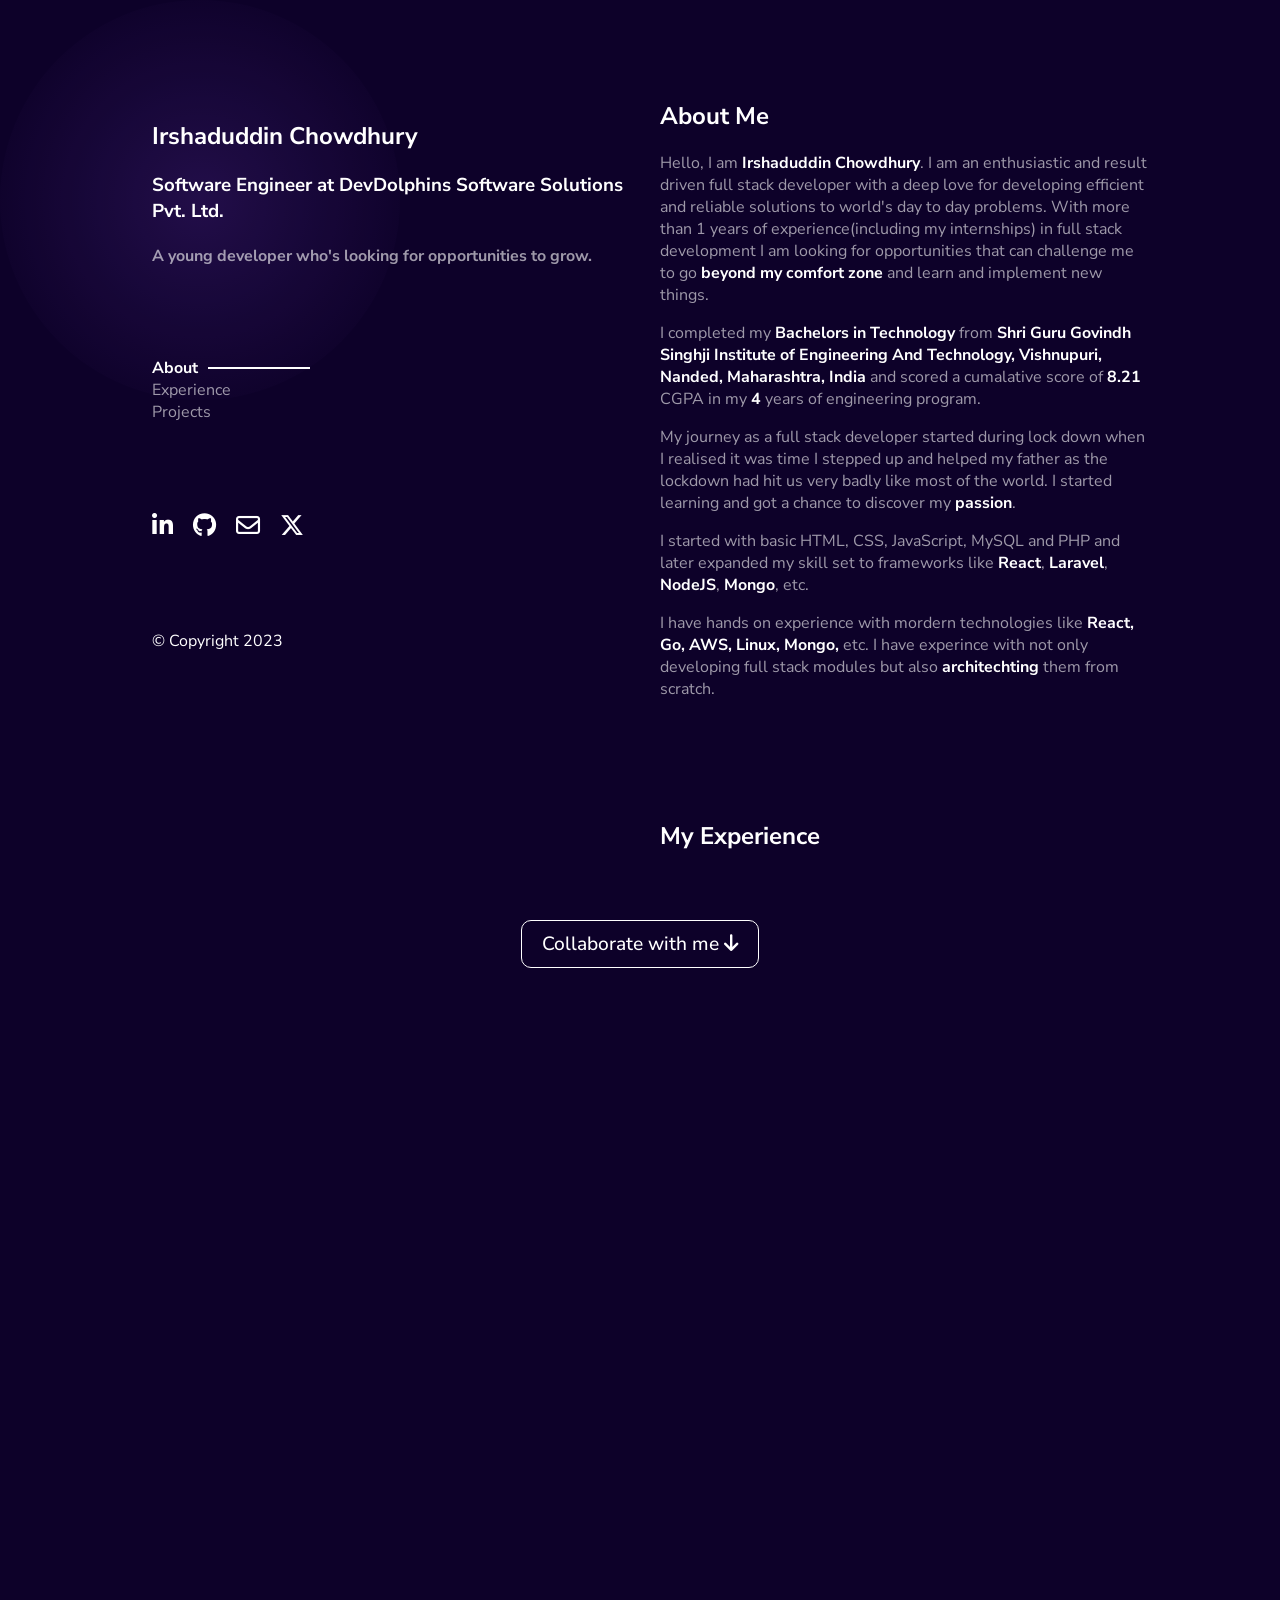
<file: index.html>
<!DOCTYPE html>
<html lang="en">
<head>
    <meta charset="UTF-8">
    <meta name="viewport" content="width=device-width, initial-scale=1.0">
    <link rel="stylesheet" href="https://cdnjs.cloudflare.com/ajax/libs/font-awesome/6.5.1/css/all.min.css">
    <link rel="stylesheet" href="./index.css">
    <link rel="icon" href="./media/logo.png" type="image/x-icon">
    <title>Irshaduddin Chowdhury</title>
</head>
<body>
    <div id="glow"></div>
    <div class="main-body" id="main-body">
        <div class="left-child" id="left-child">
            <div class="left-header">
                <h2 class="name">
                    Irshaduddin Chowdhury
                </h2>
                <h3>
                    Software Engineer at DevDolphins Software Solutions Pvt. Ltd.
                </h3>
                <h4 style="color: rgba(255, 255, 255, 0.6);">
                    A young developer who's looking for opportunities to grow.
                </h4>
            </div>
            <div class="links">
                <div style="width: -webkit-available; display: flex; align-items: center;">
                    <a onclick="scrollOnClick(0)" style="color: rgba(255, 255, 255, 0.6);" class="link hl active">
                        About
                    </a>
                    <span class="hl-line line-animate" id="line-1"></span>
                </div>
                <div style="width: -webkit-available; display: flex; align-items: center;">
                    <a onclick="scrollOnClick(1)" style="color: rgba(255, 255, 255, 0.6);" class="link hl">
                        Experience
                    </a>
                    <span class="hl-line" id="line-2"></span>
                </div>
                <div style="width: -webkit-available; display: flex; align-items: center;">
                    <a onclick="scrollOnClick(2)" style="color: rgba(255, 255, 255, 0.6);" class="link hl">
                        Projects
                    </a>
                    <span class="hl-line" id="line-3"></span>
                </div>
            </div>
            <div class="contact-links">
                <a href="https://www.linkedin.com/in/irshaduddin-chowdhury-5b0339207/" style="color: rgba(255, 255, 255, 0.6);" class="link social">
                    <i style="font-size:24px" class="fa-brands fa-linkedin-in"></i>
                </a>
                <a href="https://github.com/kaisar12012000" style="color: rgba(255, 255, 255, 0.6);" class="link social">
                    <i style="font-size:24px" class="fa-brands fa-github"></i>
                </a>
                <a href="mailto: kaisarnagpur@gmail.com" style="color: rgba(255, 255, 255, 0.6);" class="link social">
                    <i style="font-size:24px" class="fa-regular fa-envelope"></i>
                </a>
                <a href="https://twitter.com/devThruNthru" style="color: rgba(255, 255, 255, 0.6);" class="link social">
                    <i style="font-size:24px" class="fa-brands fa-x-twitter"></i>
                </a>
            </div>
            <div class="desktop-footer">
                &copy; Copyright 2023
            </div>
        </div>
        <div class="right-child" id="right-child">
            <div class="section">
                <div>
                    <h2>
                        About Me
                    </h2>
                </div>
                <p style="color: rgba(255, 255, 255, 0.6);">
                    Hello, I am <b>Irshaduddin Chowdhury</b>. I am an enthusiastic and result driven full stack developer with a deep love for developing efficient and reliable solutions to world's day to day problems. With more than 1 years of experience(including my internships) in full stack development I am looking for opportunities that can challenge me to go <b>beyond my comfort zone</b> and learn and implement new things. 
                </p>
                <p style="color: rgba(255, 255, 255, 0.6);">
                    I completed my <b>Bachelors in Technology</b> from <b>Shri Guru Govindh Singhji Institute of Engineering And Technology, Vishnupuri, Nanded, Maharashtra, India</b> and scored a cumalative score of <b>8.21</b> CGPA in my <b>4</b> years of engineering program.
                </p>
                <p style="color: rgba(255, 255, 255, 0.6);">
                    My journey as a full stack developer started during lock down when I realised it was time I stepped up and helped my father as the lockdown had hit us very badly like most of the world. I started learning and got a chance to discover my <b>passion</b>.
                </p>
                <p style="color: rgba(255, 255, 255, 0.6);">
                    I started with basic HTML, CSS, JavaScript, MySQL and PHP and later expanded my skill set to frameworks like <b>React</b>, <b>Laravel</b>, <b>NodeJS</b>, <b>Mongo</b>, etc.
                </p>
                <p style="color: rgba(255, 255, 255, 0.6);">
                    I have hands on experience with mordern technologies like <b>React, Go, AWS, Linux, Mongo,</b> etc. I have experince with not only developing full stack modules but also <b>architechting</b> them from scratch.
                </p>
            </div>
            <div class="section">
                <div>
                    <h2>
                        My Experience
                    </h2>
                </div>
                <div class="exp-card" id="exp-card">
                    <div class="exp-details">
                        <div style="display: flex; align-items: flex-start; justify-content: space-between;">
                            <h3 style="margin-top: 0;">Backend Engineer - DevDolphins <a href="https://www.devdolphins.com/" target="_blank"><i style="font-size: .9rem" class="fa">&#xf08e;</i></a></h3>
                            <div class="exp-dates">
                                <span>
                                    2024 - present
                                </span>
                            </div>
                        </div>
                        <p style="color: rgba(255, 255, 255, 0.6);" class="details">
                            <b>Engineer</b> and <b>develop</b> backend services for various management systems as required the company's clients. <b>Developing</b> APIs using JAVA and leveraging <b>AWS services</b> for deployment. Working on deployment implementing <b>Infrastructure as Code (IaC)</b>
                        </p>
                        <span class="skills-list">
                            <span class="skill">
                                JAVA
                            </span>
                            <span class="skill">
                                Python
                            </span>
                            <span class="skill">
                                AWS Lambda
                            </span>
                            <span class="skill">
                                AWS DynamoDb
                            </span>
                            <span class="skill">
                                AWS Cognito
                            </span>
                            <span class="skill">
                                AWS S3
                            </span>
                            <span class="skill">
                                AWS Face rekognition
                            </span>
                            <span class="skill">
                                AWS cloudformation
                            </span>
                            <span class="skill">
                                AWS CodeCommit
                            </span>
                        </span>
                    </div>
                </div>
                <div class="exp-card" id="exp-card">
                    <div class="exp-details">
                        <div style="display: flex; align-items: flex-start; justify-content: space-between;">
                            <h3 style="margin-top: 0;">Lead developer - HappilyEver <a href="https://www.happilyever.co/" target="_blank"><i style="font-size: .9rem" class="fa">&#xf08e;</i></a></h3>
                            <div class="exp-dates">
                                <span>
                                    2022 - 2024
                                </span>
                            </div>
                        </div>
                        <p style="color: rgba(255, 255, 255, 0.6);" class="details">
                            <b>Architect</b> and <b>develop</b> a diverse range of feature for a SAAS web app for psychologists. Reviewing pull requests and guiding junior developers. Participating in <b>intensive debugging sessions</b> over client feedbacks. Hands on experience with <b>cloud technologies, version controlling, CI/CD pipelines,</b> etc.
                        </p>
                        <span class="skills-list">
                            <span class="skill">
                                React
                            </span>
                            <span class="skill">
                                Golang
                            </span>
                            <span class="skill">
                                Mongo
                            </span>
                            <span class="skill">
                                AWS
                            </span>
                            <span class="skill">
                                Github
                            </span>
                            <span class="skill">
                                JavaScript
                            </span>
                            <span class="skill">
                                Cypress
                            </span>
                            <span class="skill">
                                Redis
                            </span>
                        </span>
                    </div>
                </div>
                <div class="exp-card" id="exp-card">
                    <div class="exp-details">
                        <div style="display: flex; align-items: flex-start; justify-content: space-between;">
                            <h3 style="margin-top: 0;">Backend developer - Frikly <a href="https://frikly.com/" target="_blank"><i style="font-size: .9rem" class="fa">&#xf08e;</i></a></h3>
                            <div class="exp-dates">
                                <span>
                                    June 22 - Aug 22
                                </span>
                            </div>
                        </div>
                        <p style="color: rgba(255, 255, 255, 0.6);" class="details">
                            <b>Developed</b> backend modules for the company's ecommerse website using Laravel. Implemented complex logics like <b>multiple images uplodaing, coupon generation, e-bill generations</b>, etc. as required by project cum reporting manager. 
                        </p>
                        <span class="skills-list">
                            <span class="skill">
                                React
                            </span>
                            <span class="skill">
                                Laravel 8
                            </span>
                            <span class="skill">
                                MySQL
                            </span>
                            <span class="skill">
                                AWS
                            </span>
                            <span class="skill">
                                CloudFront
                            </span>
                            <span class="skill">
                                JavaScript
                            </span>
                            <span class="skill">
                                PHP
                            </span>
                        </span>
                    </div>
                </div>
                <div class="exp-card" id="exp-card">
                    <div class="exp-details">
                        <div style="display: flex; align-items: flex-start; justify-content: space-between;">
                            <h3 style="margin-top: 0;">Full stack developer - Coolwii <a href="https://www.stock.coolwii.com/" target="_blank"><i style="font-size: .9rem" class="fa">&#xf08e;</i></a></h3>
                            <div class="exp-dates">
                                <span>
                                    Oct 21 - Dec 21
                                </span>
                            </div>
                        </div>
                        <p style="color: rgba(255, 255, 255, 0.6);" class="details">
                            <b>Developed</b> company's stock media website from scratch. Implemented core business models like, <b>media uploading, generating subscription plans, tracking user progress, image processing, CRON jobs</b>, etc. 
                        </p>
                        <span class="skills-list">
                            <span class="skill">
                                Laravel 8
                            </span>
                            <span class="skill">
                                MySQL
                            </span>
                            <span class="skill">
                                AWS S3
                            </span>
                            <span class="skill">
                                CRON Jobs
                            </span>
                            <span class="skill">
                                RestAPI
                            </span>
                            <span class="skill">
                                OneSignal
                            </span>
                        </span>
                    </div>
                </div>                
            </div>
            <div class="section">
                <div>
                    <h2>
                        My projects
                    </h2>
                </div>
                <div class="prj-card exp-details">
                    <h3>Whiteboard App <a href="https://your-board.vercel.app/"><i style="font-size: .9rem" class="fa">&#xf08e;</i></a></h3>
                    <p>
                        Built a whiteboard using <b>React.JS</b>. Leveraged native <b>Canvas API</b> to build a web app that allows you to dray shapes, sketch and add text. Some other features are multiple color support and download the whiteboard as PDF.  
                    </p>
                </div>
                <div class="prj-card exp-details">
                    <h3>RTC code editor <a href="https://github.com/kaisar12012000/code-n-code"><i style="font-size: .9rem" class="fa">&#xf08e;</i></a></h3>
                    <p>
                        Built a code editor web app with multiple language support and real-time collaboration using <b>NextJS</b>. You can code and run the code, the output is visible. You can create rooms and collaborate with peers in real time. 
                    </p>
                </div>
            </div>
            <!-- <div class="experience"></div> -->
        </div>
    </div>
    <center id="btn-1" class="btn-1">
        <button onclick="changeToView(`SERVICES`)" class="btn">
            Collaborate with me <i class="fa-solid fa-arrow-down"></i>
        </button>
    </center>
    <div class="services hidden" id="services">
        <nav style="padding: 20px; z-index: 0; position: fixed; top: 0; left: 0;">
            <span onclick="changeToView(`MAIN`)" >
                <i class="fa-solid fa-arrow-left"></i>
            </span>
        </nav>
        <div class="services-header">
            <div>
                <img src="./media/head-bg.jpg" class="head-img" >
            </div>
            <h2>
                Want to collaborate with me?
            </h2>
            <p style="font-size: 2rem;">
                <!-- <h1> -->
                    Hiring me means securing <b id ="wmi"></b><span class="cursor"></span>
                <!-- </h1> -->
            </p>
            <p>
                Scroll down to know more <i class="fa-solid fa-arrow-down"></i>
            </p>
        </div>
        <center>
            <h1>
                My tech stack
            </h1>
        </center>
        <div class="tech-stack">
            <div class="stack">
                <div style="width: 100%; display: flex; justify-content: center;">
                    <span class="circleText">
                        <i class="fa-solid fa-code"></i>
                    </span>
                </div>
                <span class="stack-heading">
                    Frontend Engineering
                </span>
                <ul class="stack-list">
                    <li class="list-item">HTML</li>
                    <li class="list-item">CSS</li>
                    <li class="list-item">JavaScript</li>
                    <li class="list-item">ReactJS</li>
                    <li class="list-item">React Native</li>
                </ul>
            </div>
            <div class="join">
            </div>
            <div class="stack">
                <div style="width: 100%; display: flex; justify-content: center;">
                    <span class="circleText">
                        <i class="fa-solid fa-server"></i>
                    </span>
                </div>
                <span class="stack-heading">
                    Backend Engineering
                </span>
                <ul class="stack-list">
                    <li class="list-item">Go</li>
                    <li class="list-item">NodeJS + ExpressJS</li>
                    <li class="list-item">Java</li>
                    <li class="list-item">Python</li>
                </ul>
            </div>
            <div class="join">
            </div>
            <div class="stack">
                <div style="width: 100%; display: flex; justify-content: center;">
                    <span class="circleText">
                        <i class="fa-solid fa-database"></i>
                    </span>
                </div>
                <span class="stack-heading">
                    Databases
                </span>
                <ul class="stack-list">
                    <li class="list-item">MongoDB</li>
                    <li class="list-item">PostgreSQL</li>
                    <li class="list-item">AWS DynamoDB</li>
                </ul>
            </div>
            <div class="join">
            </div>
            <div class="stack">
                <div style="width: 100%; display: flex; justify-content: center;">
                    <span class="circleText">
                        <i class="fa-solid fa-toolbox"></i>
                    </span>
                </div>
                <span class="stack-heading">
                    Tools
                </span>
                <ul class="stack-list">
                    <li class="list-item">AWS</li>
                    <li class="list-item">Git</li>
                    <li class="list-item">GitHub</li>
                    <li class="list-item">Automation testing libraries</li>
                </ul>
            </div>
        </div>
        <div style="margin: 30px auto; padding-top: 100px; padding-bottom: 100px;" class="contact-me" id="contact-me">
            <center>
                <h1>
                    Interested in collaboarting with me?
                </h1>
            </center>
            <center>
                <h4>
                    Always looking for collaborations to grow.
                </h4>
            </center>
            <center>
                <h4>
                    Open to opportunities in frontend, backend, fullstack engineering, web designing, consultancy and much more...
                </h4>
            </center>
            <center>
                <a style="text-decoration: none;" href="mailto:kaisarnagpur@gmail.com?subject=Reaching out regarding potential collaborations.&body=Hey Irshaduddin. I am reaching out to discuss potential collaborations. (Message for you who is going through my portfolio: Please feel free to edit this email template as per your need)" class="btn">
                    <i class="fa-solid fa-message"></i> Start a conversation
                </a>
            </center>
        </div>
        <footer>
            <p style="text-align: center; background-color: rgba(0,0,0,0.5); padding-block: 10px;">
                &copy; Copyright 2023. Simple Portfolio Website built using HTML, CSS, JavaScript. 
            </p>
        </footer>
    </div>
    
</body>
<script src="./index.js"></script>
</html>
</file>
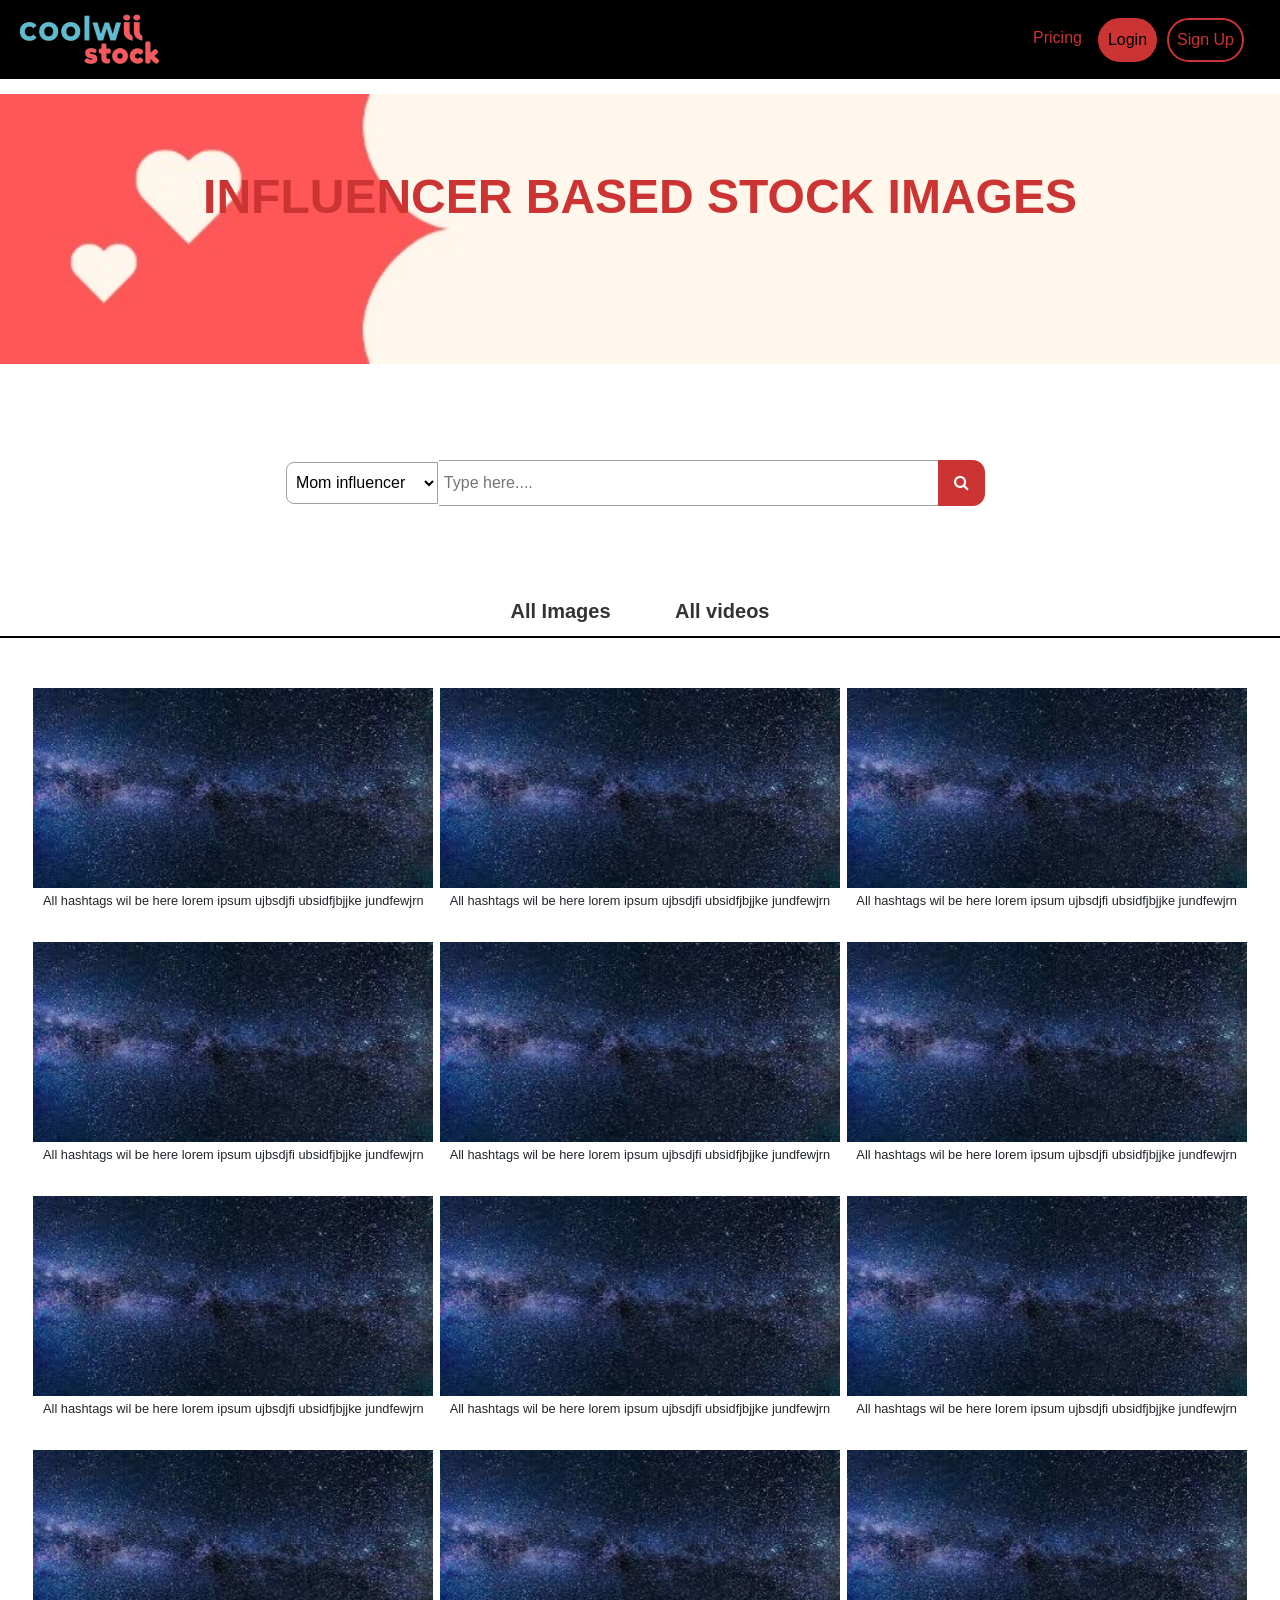
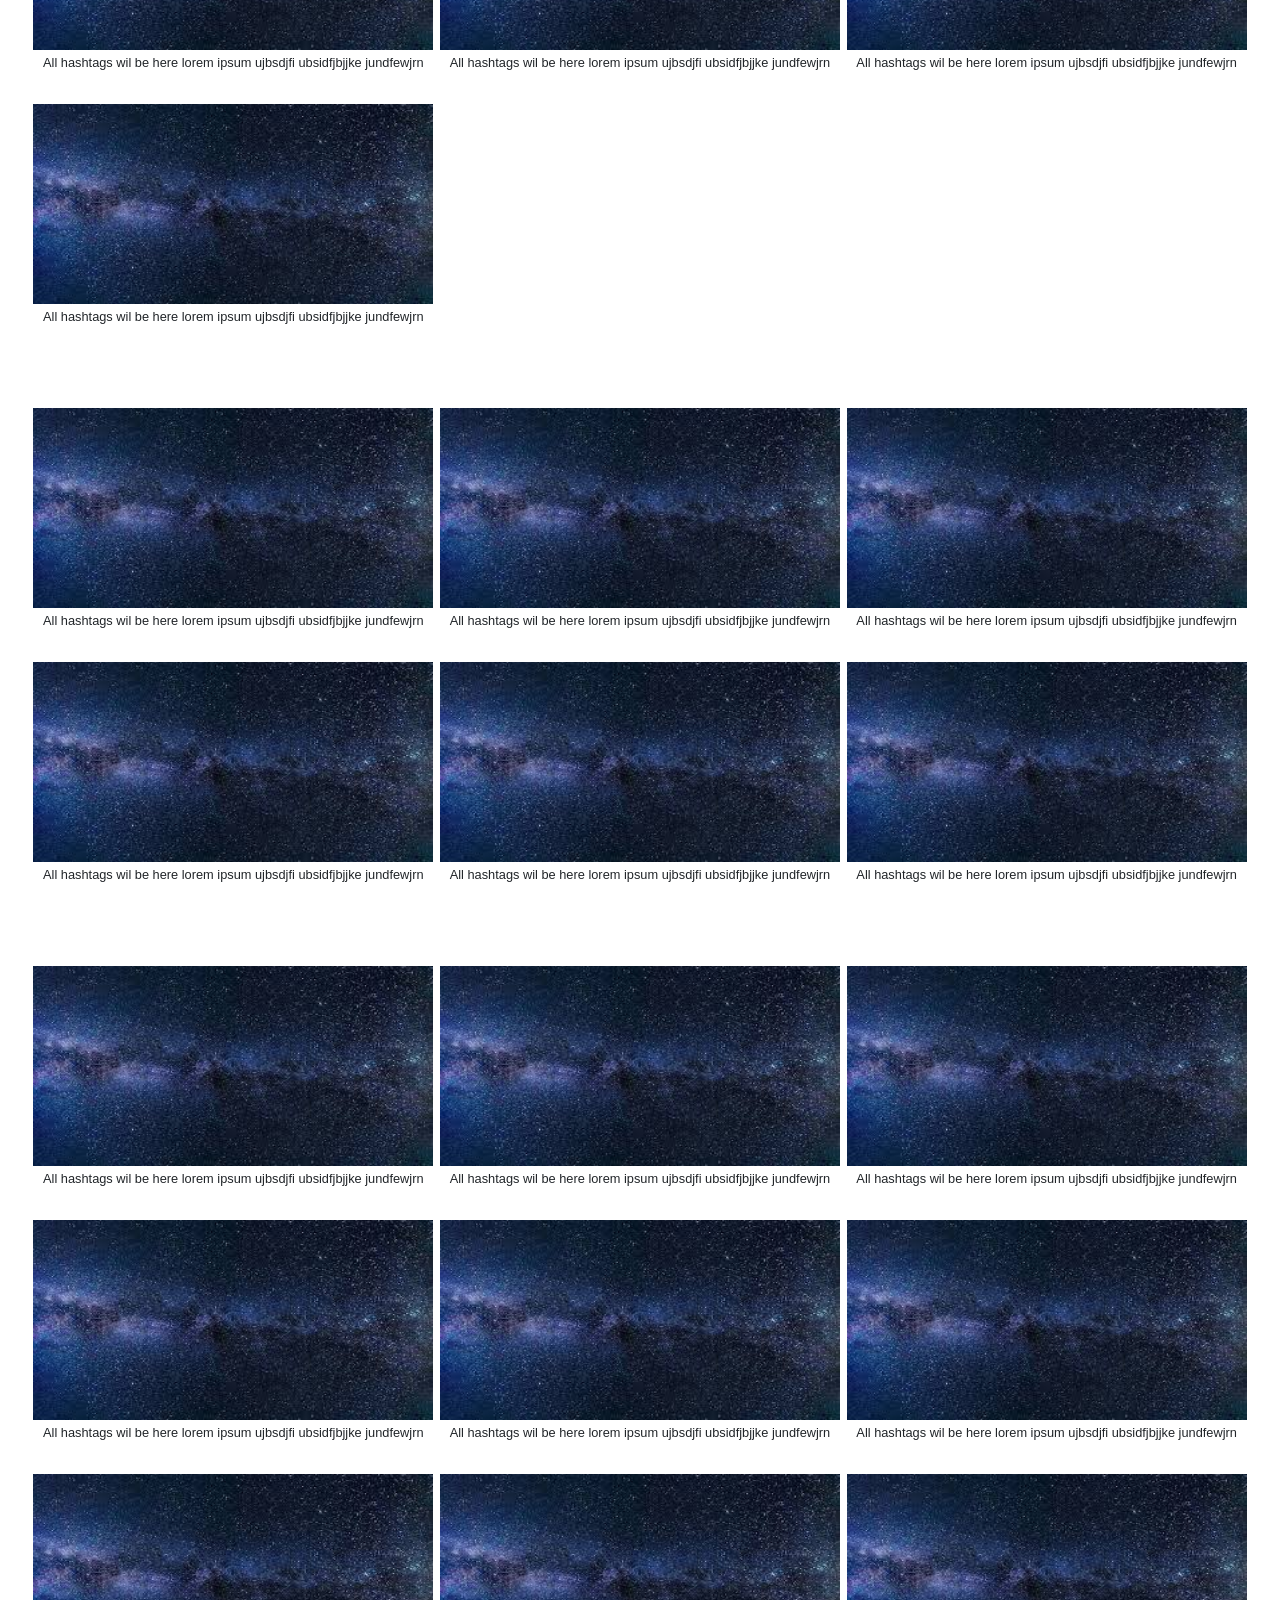
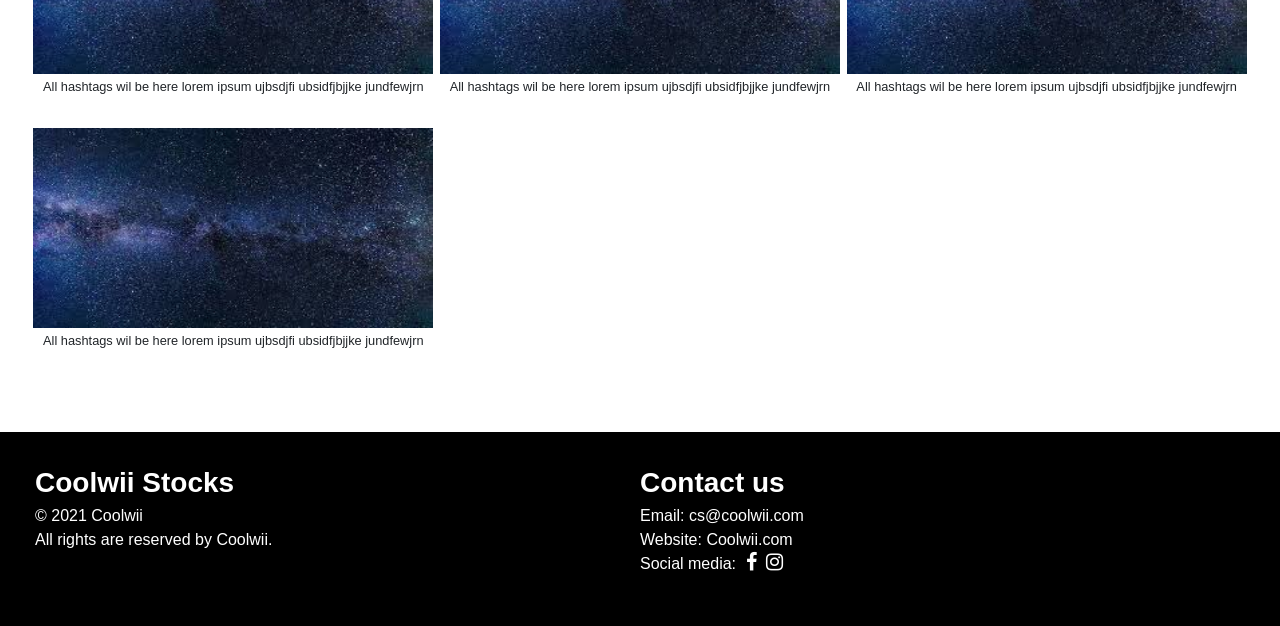
<file: assets/projects/project7/index.html>
<!DOCTYPE html>
<html lang="en">
<head>
    <meta charset="UTF-8">
    <meta http-equiv="X-UA-Compatible" content="IE=edge">
    <meta name="viewport" content="width=device-width, initial-scale=1.0">
    <!-- Latest compiled and minified CSS -->
<link rel="stylesheet" href="https://stackpath.bootstrapcdn.com/bootstrap/4.1.3/css/bootstrap.min.css" integrity="sha384-MCw98/SFnGE8fJT3GXwEOngsV7Zt27NXFoaoApmYm81iuXoPkFOJwJ8ERdknLPMO" crossorigin="anonymous">
<link rel="stylesheet" href="styles/index.css">
<link rel="stylesheet" href="https://cdnjs.cloudflare.com/ajax/libs/font-awesome/4.7.0/css/font-awesome.min.css">    <title>Coolwii Stock</title>
</head>
<body>
    <!-- <div style="display:none">
1
</div> -->
<!-- Modal -->
<div class="modal fade" id="loginModal" tabindex="-1" role="dialog" aria-labelledby="exampleModalLabel" aria-hidden="true">
      <div class="modal-dialog" role="document">
        <div class="modal-content">
          <div class="modal-header">
            <h5 class="modal-title" id="exampleModalLabel">Log in</h5>
            <button type="button" class="close" data-dismiss="modal" aria-label="Close">
              <span aria-hidden="true">&times;</span>
            </button>
          </div>
          <div class="modal-body">
            <form action="login" method="POST">
              <input type="hidden" name="_token" value="HE8PglloyMfii0RgYqUY2IgTygGaWKSddZyvSJqq">              <div class="form-group">
                <label for="exampleInputEmail1">Email address</label>
                <input name="email" style="border-top: none; border-left: none; border-right: none; border-radius: 0px;" type="email" class="form-control" id="exampleInputEmail1" aria-describedby="emailHelp" placeholder="Enter email">
                <!-- <small id="emailHelp" class="form-text text-muted">We'll never share your email with anyone else.</small> -->
              </div>
              <div class="form-group">
                <label for="exampleInputPassword1">Password</label>
                <input name="password" style="border-top: none; border-left: none; border-right: none; border-radius: 0px;" type="password" class="form-control" id="exampleInputPassword1" placeholder="Password">
              </div>
              <!-- <div class="form-check">
                <input type="checkbox" class="form-check-input" id="exampleCheck1">
                <label class="form-check-label" for="exampleCheck1">Check me out</label>
              </div> -->
              <br>
              <center><button type="submit" class="colored_button_orange col-lg-10 col-md-10 col-sm-10 col-xs-10">Login</button></center>
            </form><br>
            <a href="forgotPassword">Forgot password?</a><br>
          </div>
          <div class="modal-footer">
            <small>Don't have an account yet?</small>
            <center>
              <button class="transparent_button col-lg-12 col-md-12 col-sm-12 colxs-12" data-toggle="modal" data-target="#signUpModal"  data-dismiss="modal" aria-label="Close">
                Create an account
              </button>
            </center>
          </div>
        </div>
      </div>
    </div>
    <!-- SignUp Modal -->
    <div class="modal fade bd-example-modal-lg" id="signUpModal" tabindex="-1" role="dialog" aria-labelledby="exampleModalLabel" aria-hidden="true">
      <div class="modal-dialog modal-lg" role="document">
        <div class="modal-content">
          <div class="modal-header">
            <h5 class="modal-title" id="exampleModalLabel">Sign Up</h5>
            <button type="button" class="close" data-dismiss="modal" aria-label="Close">
              <span aria-hidden="true">&times;</span>
            </button>
          </div>
          <div class="modal-body">
            <div class="row col-lg-12 col-md-12 col-sm-12 col-xs-12">
              <div class="col-lg-6 col-md-12 col-sm-12 col-xs-12 signUpModalText">
                <h5 class="modal-title"><b>Access exclusive features with a free account</b></h5>
                <div class="col-lg-12 col-md-12 col-sm-12 col-xs-12">
                  <span class="modalContent">
                    <i class="fa fa-save"></i>
                    <span class="modaltext">Save and sort your favourite assets with collections</span>
                  </span>
                  <span class="modalContent">
                    <i class="fa fa-upload"></i>
                    <span class="modaltext">Share collections with anyone anywhere</span>
                  </span>
                  <span class="modalContent">
                    <i class="fa fa-download"></i>
                    <span class="modaltext">Try before you purchase with downloadable coomps</span>
                  </span>
                  <span class="modalContent">
                    <i class="fa fa-eye"></i>
                    <span class="modaltext">Easy to keep track of your search and download history</span>
                  </span>
                  <span style="margin-top: 40px" class="modaltext">And many more</span>
                </div>
              </div>
              <div class="col-lg-6 col-md-12 col-sm-12 col-xs-12 signUpForm">
                <form action="signUp" method="POST" style="border-bottom: 1px #ddd solid; padding-bottom: 10px;">
                <input type="hidden" name="_token" value="HE8PglloyMfii0RgYqUY2IgTygGaWKSddZyvSJqq">                  <div class="form-group">
                    <label for="exampleInputEmail1">Email address</label>
                    <input name="email" style="border-top: none; border-left: none; border-right: none; border-radius: 0px;" type="email" class="form-control" id="exampleInputEmail1" aria-describedby="emailHelp" placeholder="Enter email">
                    <!-- <small id="emailHelp" class="form-text text-muted">We'll never share your email with anyone else.</small> -->
                  </div>
                  <div class="form-group">
                    <label for="exampleInputPassword1">Password</label>
                    <input name="password" style="border-top: none; border-left: none; border-right: none; border-radius: 0px;" type="password" class="form-control" id="exampleInputPassword1" placeholder="Password">
                  </div>
                  <!-- <div class="form-check">
                    <input type="checkbox" class="form-check-input" id="exampleCheck1">
                    <label class="form-check-label" for="exampleCheck1">Check me out</label>
                  </div> -->
                  <br>
                  <center><button type="submit" class="colored_button_orange col-lg-10 col-md-10 col-sm-10 col-xs-10">Sign Up</button></center><br>
                  <small>By creating an account, I agree to Coolwii's <a href="#">Website terms</a>, <a href="#">Privacy policy</a> and <a href="#">Licensing terms</a>.</small>
                </form><br>
                <small>Already have an account? <a href="#" data-dismiss="modal" aria-label="Close" data-toggle="modal" data-target="#loginModal">Log in</a></small>
              </div>
            </div>
            <br>
          </div>
          <!-- <div class="modal-footer">
            <small>Don't have an account yet?</small>
            <center>
              <button class="transparent_button col-lg-12 col-md-12 col-sm-12 colxs-12">
                Create an account
              </button>
            </center>
          </div> -->
        </div>
      </div>
    </div>
    <header>
        <!------------------------------------------------Navbar------------------------------------------------------------------------>
        <nav style="background-color: #000" class="navbar navbar-expand-lg navbar-dark">
            <a class="navbar-brand" href="http://127.0.0.1:8000"><img id="logo" src="images/brand_logo.png" alt=""></a>
            <button class="navbar-toggler" type="button" data-toggle="collapse" data-target="#navbarSupportedContent" aria-controls="navbarSupportedContent" aria-expanded="false" aria-label="Toggle navigation">
              <span class="navbar-toggler-icon"></span>
            </button>
        
            <div class="collapse navbar-collapse" id="navbarSupportedContent">
              <ul class="navbar-nav mr-auto">
                <!-- <li class="nav-item dropdown">
                    <a class="nav-link dropdown-toggle" href="#" id="navbarDropdown" role="button" data-toggle="dropdown" aria-haspopup="true" aria-expanded="false">
                      Images
                    </a>
                    <div class="dropdown-menu" aria-labelledby="navbarDropdown">
                      <a class="dropdown-item" href="#">Action</a>
                      <a class="dropdown-item" href="#">Another action</a>
                      <div class="dropdown-divider"></div>
                      <a class="dropdown-item" href="#">Something else here</a>
                    </div>
                  </li>
                <li class="nav-item dropdown">
                  <a class="nav-link dropdown-toggle" href="#" id="navbarDropdown" role="button" data-toggle="dropdown" aria-haspopup="true" aria-expanded="false">
                    Footage
                  </a>
                  <div class="dropdown-menu" aria-labelledby="navbarDropdown">
                    <a class="dropdown-item" href="#">Action</a>
                    <a class="dropdown-item" href="#">Another action</a>
                    <div class="dropdown-divider"></div>
                    <a class="dropdown-item" href="#">Something else here</a>
                  </div>
                </li> -->
              </ul>
              <div class="row my-2 my-lg-0">
                <div class="nav-item">
                  <a style="color:#CC3333" href="#" class="nav-link">Pricing</a>
                </div>
                                  <button class="btn transparent_button" type="submit" data-toggle="modal" data-target="#loginModal">Login</button>
                  <button class="btn colored_button_white" type="submit" data-toggle="modal" data-target="#signUpModal">Sign Up</button>                    
                            </div>
            </div>
          </nav>    <!------------------------------------------------Header------------------------------------------------------------------------->
          <center sttle="display: none"></center>
        <div class="header_banner clo-lg-12 col-md-12 col-sm-12 col-xs-12">
      <center>
        <span class="banner_text"><b>
          INFLUENCER BASED STOCK IMAGES
        </b></span>
      </center>
    </div><br><br>
        <center>
            <div class="container col-lg-12 col-md-12 col-sm-12 col-xs-12 searching">
                <form class="search col-lg-8 col-md-8 col-sm-8 col-xs-8" action="search" method="GET">
                  <select name="media_type" id="media_type" class="all_image">
                    <option class="dropdown-item" value="mom">Mom influencer</option>
                    <option class="dropdown-item" value="beauty">Beauty Influencer</option>
                  </select>
                <input class="search_textfield search" type="text" placeholder="Type here...." name="search_text" id="">
                <button class="search_icon_button search" type="submit"><i class="fa fa-search"></i></button>
                </form>
                <!-- <button class="search_by_images search" type="submit"><i class="fa fa-camera-retro"></i> Search by image</button> -->
            </div>
        </center>
    </header>
    <!------------------------------------------------Divider------------------------------------------------------------------------->
    <div class="divider col-lg-12 col-md-12 col-sm-12 col-xs-12">
      <center>
        <span id="image_selector" class="selector" onclick="imageSelectorHandler()">All Images</span>
        <span id="video_selector" class="selector" onclick="videoSelectorHandler()">All videos</span>
      </center>
    </div>
    <!-----------------------------------------------All media ------------------------------------------------>
    <section id="all_media" class="mom_influencer col-lg-12 col-md-12 col-sm-12 col-xs-12">
      <center>
        <div class="row col-lg-12 col-sm-12 col-xs-12 col-md-12 rendering_area">
          
            <div style="padding:0px; margin-bottom: 30px" class="col-lg-4 col-md-4 col-sm-12 col-xs-12">
              <a href="http://127.0.0.1:8000/media/1"><img class="rendered" src=images/image4.jpg alt="alt"></a><br>
              <small>All hashtags wil be here lorem ipsum ujbsdjfi ubsidfjbjjke jundfewjrn</small>
            </div>
            <div style="padding:0px; margin-bottom: 30px" class="col-lg-4 col-md-4 col-sm-12 col-xs-12">
              <a href="http://127.0.0.1:8000/media/1"><img class="rendered" src=images/image4.jpg alt="alt"></a><br>
              <small>All hashtags wil be here lorem ipsum ujbsdjfi ubsidfjbjjke jundfewjrn</small>
            </div>
            <div style="padding:0px; margin-bottom: 30px" class="col-lg-4 col-md-4 col-sm-12 col-xs-12">
              <a href="http://127.0.0.1:8000/media/1"><img class="rendered" src=images/image4.jpg alt="alt"></a><br>
              <small>All hashtags wil be here lorem ipsum ujbsdjfi ubsidfjbjjke jundfewjrn</small>
            </div>
            <div style="padding:0px; margin-bottom: 30px" class="col-lg-4 col-md-4 col-sm-12 col-xs-12">
              <a href="http://127.0.0.1:8000/media/1"><img class="rendered" src=images/image4.jpg alt="alt"></a><br>
              <small>All hashtags wil be here lorem ipsum ujbsdjfi ubsidfjbjjke jundfewjrn</small>
            </div>
            <div style="padding:0px; margin-bottom: 30px" class="col-lg-4 col-md-4 col-sm-12 col-xs-12">
              <a href="http://127.0.0.1:8000/media/1"><img class="rendered" src=images/image4.jpg alt="alt"></a><br>
              <small>All hashtags wil be here lorem ipsum ujbsdjfi ubsidfjbjjke jundfewjrn</small>
            </div>
            <div style="padding:0px; margin-bottom: 30px" class="col-lg-4 col-md-4 col-sm-12 col-xs-12">
              <a href="http://127.0.0.1:8000/media/1"><img class="rendered" src=images/image4.jpg alt="alt"></a><br>
              <small>All hashtags wil be here lorem ipsum ujbsdjfi ubsidfjbjjke jundfewjrn</small>
            </div>
            <div style="padding:0px; margin-bottom: 30px" class="col-lg-4 col-md-4 col-sm-12 col-xs-12">
              <a href="http://127.0.0.1:8000/media/1"><img class="rendered" src=images/image4.jpg alt="alt"></a><br>
              <small>All hashtags wil be here lorem ipsum ujbsdjfi ubsidfjbjjke jundfewjrn</small>
            </div>
            <div style="padding:0px; margin-bottom: 30px" class="col-lg-4 col-md-4 col-sm-12 col-xs-12">
              <a href="http://127.0.0.1:8000/media/1"><img class="rendered" src=images/image4.jpg alt="alt"></a><br>
              <small>All hashtags wil be here lorem ipsum ujbsdjfi ubsidfjbjjke jundfewjrn</small>
            </div>
            <div style="padding:0px; margin-bottom: 30px" class="col-lg-4 col-md-4 col-sm-12 col-xs-12">
              <a href="http://127.0.0.1:8000/media/1"><img class="rendered" src=images/image4.jpg alt="alt"></a><br>
              <small>All hashtags wil be here lorem ipsum ujbsdjfi ubsidfjbjjke jundfewjrn</small>
            </div>
            <div style="padding:0px; margin-bottom: 30px" class="col-lg-4 col-md-4 col-sm-12 col-xs-12">
              <a href="http://127.0.0.1:8000/media/1"><img class="rendered" src=images/image4.jpg alt="alt"></a><br>
              <small>All hashtags wil be here lorem ipsum ujbsdjfi ubsidfjbjjke jundfewjrn</small>
            </div>
            <div style="padding:0px; margin-bottom: 30px" class="col-lg-4 col-md-4 col-sm-12 col-xs-12">
              <a href="http://127.0.0.1:8000/media/1"><img class="rendered" src=images/image4.jpg alt="alt"></a><br>
              <small>All hashtags wil be here lorem ipsum ujbsdjfi ubsidfjbjjke jundfewjrn</small>
            </div>
            <div style="padding:0px; margin-bottom: 30px" class="col-lg-4 col-md-4 col-sm-12 col-xs-12">
              <a href="http://127.0.0.1:8000/media/1"><img class="rendered" src=images/image4.jpg alt="alt"></a><br>
              <small>All hashtags wil be here lorem ipsum ujbsdjfi ubsidfjbjjke jundfewjrn</small>
            </div>
            <div style="padding:0px; margin-bottom: 30px" class="col-lg-4 col-md-4 col-sm-12 col-xs-12">
              <a href="http://127.0.0.1:8000/media/1"><img class="rendered" src=images/image4.jpg alt="alt"></a><br>
              <small>All hashtags wil be here lorem ipsum ujbsdjfi ubsidfjbjjke jundfewjrn</small>
            </div>
          </div>
       </center>
    </section>
    <!------------------------------------------------all_images------------------------------------------------------------------------->
    <section id="all_images" class="mom_influencer container col-lg-12 cl-md-12 colsm-12 col-xs-12">
    <center>
        <div class="row col-lg-12 col-sm-12 col-xs-12 col-md-12 rendering_area">
            <div style="padding:0px; margin-bottom: 30px" class="col-lg-4 col-md-4 col-sm-12 col-xs-12">
              <a href="http://127.0.0.1:8000/media/1"><img class="rendered" src=images/image4.jpg alt="alt"></a><br>
              <small>All hashtags wil be here lorem ipsum ujbsdjfi ubsidfjbjjke jundfewjrn</small>
            </div>
            <div style="padding:0px; margin-bottom: 30px" class="col-lg-4 col-md-4 col-sm-12 col-xs-12">
              <a href="http://127.0.0.1:8000/media/1"><img class="rendered" src=images/image4.jpg alt="alt"></a><br>
              <small>All hashtags wil be here lorem ipsum ujbsdjfi ubsidfjbjjke jundfewjrn</small>
            </div>
            <div style="padding:0px; margin-bottom: 30px" class="col-lg-4 col-md-4 col-sm-12 col-xs-12">
              <a href="http://127.0.0.1:8000/media/1"><img class="rendered" src=images/image4.jpg alt="alt"></a><br>
              <small>All hashtags wil be here lorem ipsum ujbsdjfi ubsidfjbjjke jundfewjrn</small>
            </div>
            <div style="padding:0px; margin-bottom: 30px" class="col-lg-4 col-md-4 col-sm-12 col-xs-12">
              <a href="http://127.0.0.1:8000/media/1"><img class="rendered" src=images/image4.jpg alt="alt"></a><br>
              <small>All hashtags wil be here lorem ipsum ujbsdjfi ubsidfjbjjke jundfewjrn</small>
            </div>
            <div style="padding:0px; margin-bottom: 30px" class="col-lg-4 col-md-4 col-sm-12 col-xs-12">
              <a href="http://127.0.0.1:8000/media/1"><img class="rendered" src=images/image4.jpg alt="alt"></a><br>
              <small>All hashtags wil be here lorem ipsum ujbsdjfi ubsidfjbjjke jundfewjrn</small>
            </div>
            <div style="padding:0px; margin-bottom: 30px" class="col-lg-4 col-md-4 col-sm-12 col-xs-12">
              <a href="http://127.0.0.1:8000/media/1"><img class="rendered" src=images/image4.jpg alt="alt"></a><br>
              <small>All hashtags wil be here lorem ipsum ujbsdjfi ubsidfjbjjke jundfewjrn</small>
            </div>
            
        </div>
      </center>
    </section>
    <!------------------------------------------------all_videos------------------------------------------------------------------------->
    <section id="all_videos" class="mom_influencer container col-lg-12 cl-md-12 colsm-12 col-xs-12">
    <center>
        <div class="row col-lg-12 col-sm-12 col-xs-12 col-md-12 rendering_area">
            <div style="padding:0px; margin-bottom: 30px" class="col-lg-4 col-md-4 col-sm-12 col-xs-12">
              <a href="http://127.0.0.1:8000/media/1"><img class="rendered" src=images/image4.jpg alt="alt"></a><br>
              <small>All hashtags wil be here lorem ipsum ujbsdjfi ubsidfjbjjke jundfewjrn</small>
            </div>
            <div style="padding:0px; margin-bottom: 30px" class="col-lg-4 col-md-4 col-sm-12 col-xs-12">
              <a href="http://127.0.0.1:8000/media/1"><img class="rendered" src=images/image4.jpg alt="alt"></a><br>
              <small>All hashtags wil be here lorem ipsum ujbsdjfi ubsidfjbjjke jundfewjrn</small>
            </div>
            <div style="padding:0px; margin-bottom: 30px" class="col-lg-4 col-md-4 col-sm-12 col-xs-12">
              <a href="http://127.0.0.1:8000/media/1"><img class="rendered" src=images/image4.jpg alt="alt"></a><br>
              <small>All hashtags wil be here lorem ipsum ujbsdjfi ubsidfjbjjke jundfewjrn</small>
            </div>
            <div style="padding:0px; margin-bottom: 30px" class="col-lg-4 col-md-4 col-sm-12 col-xs-12">
              <a href="http://127.0.0.1:8000/media/1"><img class="rendered" src=images/image4.jpg alt="alt"></a><br>
              <small>All hashtags wil be here lorem ipsum ujbsdjfi ubsidfjbjjke jundfewjrn</small>
            </div>
            <div style="padding:0px; margin-bottom: 30px" class="col-lg-4 col-md-4 col-sm-12 col-xs-12">
              <a href="http://127.0.0.1:8000/media/1"><img class="rendered" src=images/image4.jpg alt="alt"></a><br>
              <small>All hashtags wil be here lorem ipsum ujbsdjfi ubsidfjbjjke jundfewjrn</small>
            </div>
            <div style="padding:0px; margin-bottom: 30px" class="col-lg-4 col-md-4 col-sm-12 col-xs-12">
              <a href="http://127.0.0.1:8000/media/1"><img class="rendered" src=images/image4.jpg alt="alt"></a><br>
              <small>All hashtags wil be here lorem ipsum ujbsdjfi ubsidfjbjjke jundfewjrn</small>
            </div>
            <div style="padding:0px; margin-bottom: 30px" class="col-lg-4 col-md-4 col-sm-12 col-xs-12">
              <a href="http://127.0.0.1:8000/media/1"><img class="rendered" src=images/image4.jpg alt="alt"></a><br>
              <small>All hashtags wil be here lorem ipsum ujbsdjfi ubsidfjbjjke jundfewjrn</small>
            </div>
            <div style="padding:0px; margin-bottom: 30px" class="col-lg-4 col-md-4 col-sm-12 col-xs-12">
              <a href="http://127.0.0.1:8000/media/1"><img class="rendered" src=images/image4.jpg alt="alt"></a><br>
              <small>All hashtags wil be here lorem ipsum ujbsdjfi ubsidfjbjjke jundfewjrn</small>
            </div>
            <div style="padding:0px; margin-bottom: 30px" class="col-lg-4 col-md-4 col-sm-12 col-xs-12">
              <a href="http://127.0.0.1:8000/media/1"><img class="rendered" src=images/image4.jpg alt="alt"></a><br>
              <small>All hashtags wil be here lorem ipsum ujbsdjfi ubsidfjbjjke jundfewjrn</small>
            </div>
            <div style="padding:0px; margin-bottom: 30px" class="col-lg-4 col-md-4 col-sm-12 col-xs-12">
              <a href="http://127.0.0.1:8000/media/1"><img class="rendered" src=images/image4.jpg alt="alt"></a><br>
              <small>All hashtags wil be here lorem ipsum ujbsdjfi ubsidfjbjjke jundfewjrn</small>
            </div>
              
        </div>
      </center>
    </section>
    <footer>
    <div class="col-lg-12 col-md-12 col-sm-12 cl-xs-12 row">
        <div class="col-lg-6 col-md-6 col-sm-12 col-xs-12">
            <span class="div_head"><b>Coolwii Stocks</b></span><br>
            <!-- <hr style="background-color: #fff;"> -->
            <span class="left_div">&copy; 2021 Coolwii</span><br>
            <span class="left_div">
                All rights are reserved by <a target="_blank" href="https://coolwii.com/">Coolwii</a>.<br>
            </span>
        </div>
        <div class="col-lg-6 col-md-6 col-sm-12 col-xs-12">
            <span class="div_head"><b>Contact us</b></span><br>
            <!-- <hr style="background-color: #fff;"> -->
            <span class="left_div">Email: cs@coolwii.com</span><br>
            <span class="left_div">Website: <a target="_blank" href="https://coolwii.com/">Coolwii.com</a></span><br>
            <span class="left_div">Social media: <a target="_blank" href="https://www.facebook.com/shop.coolwii/"><i style="font-size: 20px; margin-left: 5px" class="fa fa-facebook"></i> </a> <a target="_blank" href="https://www.instagram.com/shop.coolwii/"><i style="font-size: 20px; margin-left: 5px" class="fa fa-instagram"></i> </a></span>
        </div>
    </div>
</footer>    <!-- Optional JavaScript -->
<!-- jQuery first, then Popper.js, then Bootstrap JS -->
<script src="https://code.jquery.com/jquery-3.3.1.slim.min.js" integrity="sha384-q8i/X+965DzO0rT7abK41JStQIAqVgRVzpbzo5smXKp4YfRvH+8abtTE1Pi6jizo" crossorigin="anonymous"></script>
<script src="https://cdnjs.cloudflare.com/ajax/libs/popper.js/1.14.3/umd/popper.min.js" integrity="sha384-ZMP7rVo3mIykV+2+9J3UJ46jBk0WLaUAdn689aCwoqbBJiSnjAK/l8WvCWPIPm49" crossorigin="anonymous"></script>
<script src="https://stackpath.bootstrapcdn.com/bootstrap/4.1.3/js/bootstrap.min.js" integrity="sha384-ChfqqxuZUCnJSK3+MXmPNIyE6ZbWh2IMqE241rYiqJxyMiZ6OW/JmZQ5stwEULTy" crossorigin="anonymous"></script>
<script src="http://127.0.0.1:8000/assets/js/index.js" type="javascript"></script>    <script>
      function imageSelectorHandler () {
        document.getElementById('image_selector').style.backgroundColor = "#333";
        document.getElementById('image_selector').style.color = "#fff";
        document.getElementById('video_selector').style.backgroundColor = "#fff";
        document.getElementById('video_selector').style.color = "#333";
        document.getElementById('all_images').style.display = 'block';
        document.getElementById('all_videos').style.display = 'none';
        document.getElementById('all_media').style.display = 'none';
      }
      function videoSelectorHandler () {
          document.getElementById('image_selector').style.backgroundColor = "#fff";
          document.getElementById('image_selector').style.color = "#333";
          document.getElementById('video_selector').style.backgroundColor = "#333";
          document.getElementById('video_selector').style.color = "#fff";
          document.getElementById('all_images').style.display = 'none';
          document.getElementById('all_videos').style.display = 'block';
        document.getElementById('all_media').style.display = 'none';
      }
    </script>
</body>
</html>
</file>
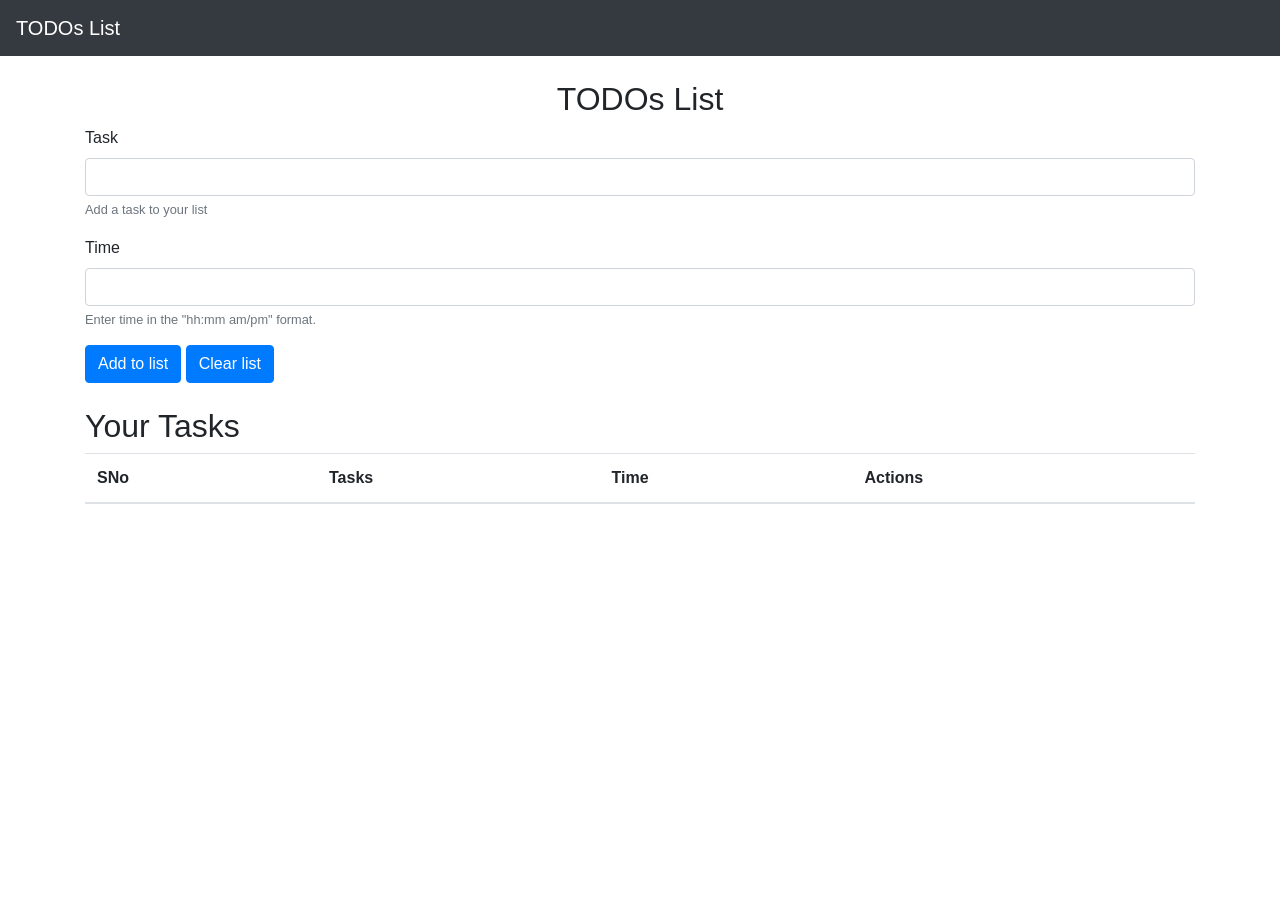
<file: assets/projects/ToDo_List.html>
<!doctype html>
<html lang="en">

<head>
    <!-- meta tags -->
    <meta charset="utf-8">
    <meta name="viewport" content="width=device-width, initial-scale=1, shrink-to-fit=no">

    <!-- Bootstrap CSS -->
    <link rel="stylesheet" href="https://stackpath.bootstrapcdn.com/bootstrap/4.5.0/css/bootstrap.min.css"
        integrity="sha384-9aIt2nRpC12Uk9gS9baDl411NQApFmC26EwAOH8WgZl5MYYxFfc+NcPb1dKGj7Sk" crossorigin="anonymous">

    <title>TODOs List</title>
</head>

<body>
    <nav class="navbar navbar-expand-lg navbar-dark bg-dark">
        <a class="navbar-brand" href="#">TODOs List</a>
        <button class="navbar-toggler" type="button" data-toggle="collapse" data-target="#navbarSupportedContent"
            aria-controls="navbarSupportedContent" aria-expanded="false" aria-label="Toggle navigation">
            <span class="navbar-toggler-icon"></span>
        </button>

        
    </nav>

    <div class="container my-4">
        <h2 class="text-center">TODOs List</h2>
         
            <div class="form-group">
                <label for="title">Task</label>
                <input type="text" class="form-control" id="title" aria-describedby="emailHelp">
                <small id="emailHelp" class="form-text text-muted">Add a task to your list</small>
            </div>

            <div class="form-group">
                <label for="description">Time</label>
                <input class="form-control" id="description" rows="3">
                <small id="emailHelp" class="form-text text-muted">Enter time in the "hh:mm am/pm" format.</small>
            </div>
            

            <button   id="add" class="btn btn-primary">Add to list</button>
            <button  id="clear" class="btn btn-primary" onclick="clearStorage()">Clear list</button>
         

        <div id="items" class="my-4">
            <h2>Your Tasks</h2>
            <table class="table">
                <thead>
                  <tr>
                    <th scope="col">SNo</th>
                    <th scope="col">Tasks</th>
                    <th scope="col">Time</th> 
                    <th scope="col">Actions</th> 
                  </tr>
                </thead>
                <tbody id="tableBody">
                  <tr>
                    <th scope="row">1</th>
                    <td>Get some Coffee</td>
                    <td>You need coffee as you are a coder</td> 
                    <td><button class="btn btn-sm btn-primary">Delete</button></td> 
                  </tr>
                  
                </tbody>
              </table>
        </div>
    </div>


    <!-- jQuery first, then Popper.js, then Bootstrap JS -->
    <script src="https://code.jquery.com/jquery-3.5.1.slim.min.js"
        integrity="sha384-DfXdz2htPH0lsSSs5nCTpuj/zy4C+OGpamoFVy38MVBnE+IbbVYUew+OrCXaRkfj"
        crossorigin="anonymous"></script>
    <script src="https://cdn.jsdelivr.net/npm/popper.js@1.16.0/dist/umd/popper.min.js"
        integrity="sha384-Q6E9RHvbIyZFJoft+2mJbHaEWldlvI9IOYy5n3zV9zzTtmI3UksdQRVvoxMfooAo"
        crossorigin="anonymous"></script>
    <script src="https://stackpath.bootstrapcdn.com/bootstrap/4.5.0/js/bootstrap.min.js"
        integrity="sha384-OgVRvuATP1z7JjHLkuOU7Xw704+h835Lr+6QL9UvYjZE3Ipu6Tp75j7Bh/kR0JKI"
        crossorigin="anonymous"></script>
        <script>
            function getAndUpdate(){
                console.log("Updating List...");
                tit = document.getElementById('title').value;
                desc = document.getElementById('description').value;
                if (localStorage.getItem('itemsJson')==null){
                    itemJsonArray = [];
                    itemJsonArray.push([tit, desc]);
                    localStorage.setItem('itemsJson', JSON.stringify(itemJsonArray))
                }
                else{
                    itemJsonArrayStr = localStorage.getItem('itemsJson')
                    itemJsonArray = JSON.parse(itemJsonArrayStr);
                    itemJsonArray.push([tit, desc]);
                    localStorage.setItem('itemsJson', JSON.stringify(itemJsonArray))
                }
                update();
            }

            function update(){
                if (localStorage.getItem('itemsJson')==null){
                    itemJsonArray = []; 
                    localStorage.setItem('itemsJson', JSON.stringify(itemJsonArray))
                } 
                else{
                    itemJsonArrayStr = localStorage.getItem('itemsJson')
                    itemJsonArray = JSON.parse(itemJsonArrayStr); 
                }
                // Populate the table
                let tableBody = document.getElementById("tableBody");
                let str = "";
                itemJsonArray.forEach((element, index) => {
                    str += `
                    <tr>
                    <th scope="row">${index + 1}</th>
                    <td>${element[0]}</td>
                    <td>${element[1]}</td> 
                    <td><button class="btn btn-sm btn-primary" onclick="deleted(${index})">Delete</button></td> 
                    </tr>`; 
                });
                tableBody.innerHTML = str;
            }
            add = document.getElementById("add");
            add.addEventListener("click", getAndUpdate);
            update();
            function deleted(itemIndex){
                console.log("Delete", itemIndex);
                itemJsonArrayStr = localStorage.getItem('itemsJson')
                itemJsonArray = JSON.parse(itemJsonArrayStr);
                // Delete itemIndex element from the array
                itemJsonArray.splice(itemIndex, 1);
                localStorage.setItem('itemsJson', JSON.stringify(itemJsonArray));
                update();

            }
            function clearStorage(){
                if (confirm("Do you areally want to clear?")){
                console.log('Clearing the storage')
                localStorage.clear();
                update()
                }
            }
        </script>
</body>

</html>
</file>
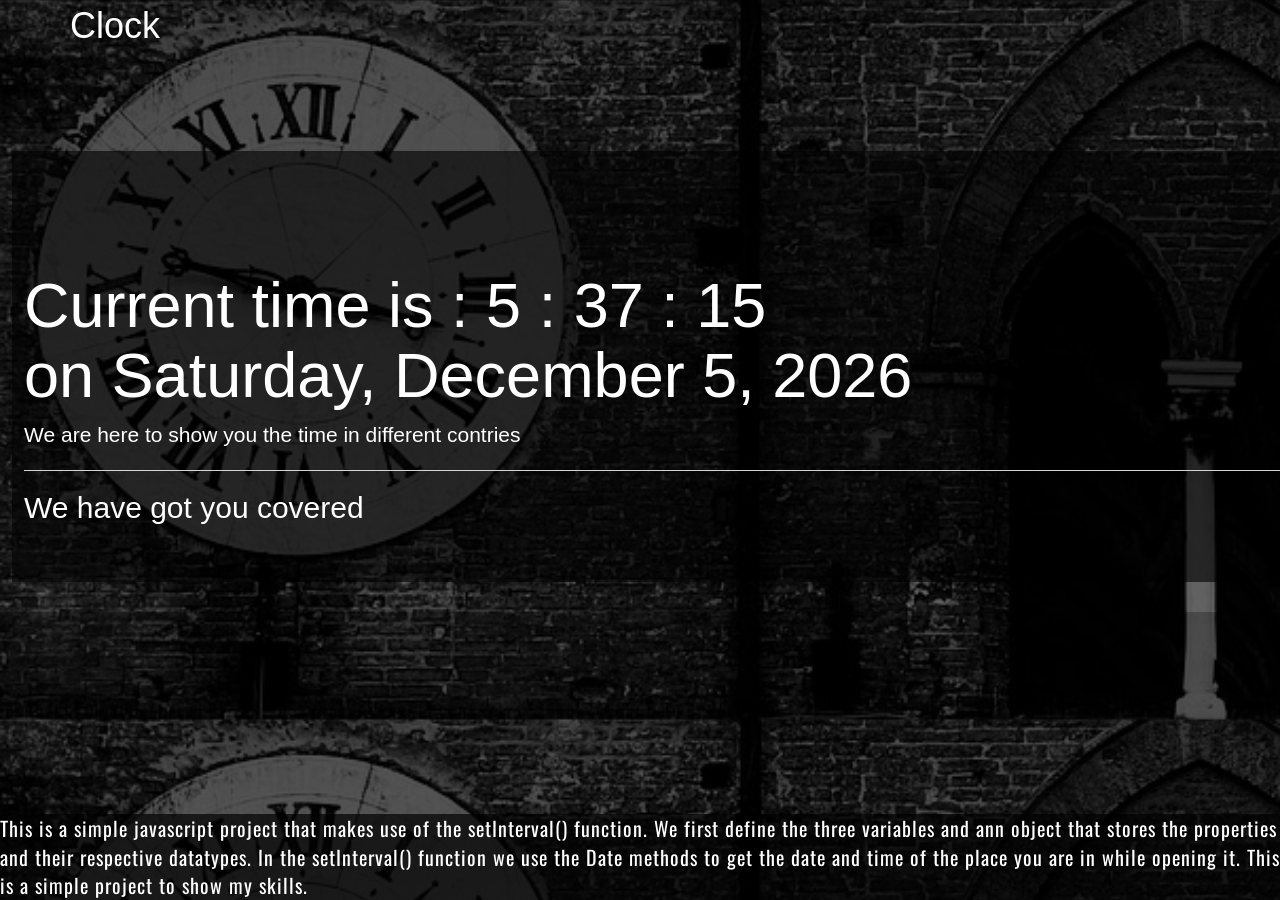
<file: assets/projects/Project1/JS_Project1.html>
<!DOCTYPE html>
<html>
<head>
	<title>jsproject1clockprototype</title>
	<meta charset="utf-8">
	<meta name="viewport" content="width=device-width initial-scale=1.0">
	<link rel="stylesheet" href="https://maxcdn.bootstrapcdn.com/bootstrap/3.3.7/css/bootstrap.min.css">
	<link rel="preconnect" href="https://fonts.gstatic.com">
	<link href="https://fonts.googleapis.com/css2?family=Oswald:wght@200&display=swap" rel="stylesheet">
	<style>
		body {
			background-image: url(js_project1_bg.jpg);
			background-size: cover;
			background-image: linear-gradient(rgba(0,0,0,0.7),rgba(0,0,0,0.6)),url(js_project1_bg.jpg);
		}
		.topnav a:hover {
		text-decoration: none;
		color: #000;
	    background-color: #fff;
	    transition-property: all;
	    transition-duration: 1s;
		}
		.active {
			text-decoration: none;
			color: #fff;
			font-size: 36px;
		}
		.options {
			padding-top: 10px;
			padding-left: 15px;
			padding-right: 15px;
			float: right;
			text-decoration: none;
			color: #fff;
			font-size: 22px;
		}
		.topnav .icon {
			display: none;
		}
		.jumbotron {
			padding-top: 100px;
			padding-left: 12px;
			margin-top: 100px;
			margin-left: 12px;
			background-color: rgba(0,0,0,0.6);
			color: #fff;
		}
		.jumbotron a {
			background-color: black;
			width: 300px;
			color: white;
			border: none;
		}
		.jumbotron a:hover {
			background-color: white;
			border: 2px solid black;
			color: black;
			transition-property: all;
			transition-duration: 2s;
		}
		#about_clock {
			border: none;
			background-color: rgba(0,0,0,0.7);
			position: absolute;
			bottom: 0px;
			font-family: 'Oswald', sans-serif;
			font-size: 20px;
			color: white;
			letter-spacing: 1px;
		}
	</style>
	<script src="https://ajax.googleapis.com/ajax/libs/jquery/3.5.1/jquery.min.js"></script>
	<script>
		let a;
		let date;
		let time;
		const options={weekday:"long",year:"numeric",month:"long",day:"numeric"};
		setInterval(()=>{
			let a= new Date;
			let date=a.toLocaleDateString(undefined,options);
			let time= a.getHours()+" : "+a.getMinutes()+" : "+a.getSeconds();
			document.getElementById('time').innerHTML= time+"<br>on "+date;
		},1000);
	</script>
</head>
<body>
<div>
	<div class="container">
		<div class="topnav" id="myTopnav">
			<a href="#about_clock" class="active">Clock</a>
			<a href="javascript:void(0);" class="icon" onclick="myFunction()">
				<i class="fa fa-bars"></i>
			</a>
		</div>
	</div>
	<div class="container1">
		<div class="jumbotron">
			<h1 class="display-4">Current time is : <span id="time"></span></h1>
			<p>We are here to show you the time in different contries</p>
			<hr class="my-4">
			<h2>We have got you covered</h2>
		</div>
	</div>
	<div id="about_clock">
		This is a simple javascript project that makes use of the setInterval() function.
		We first define the three variables and ann object that stores the properties and their respective datatypes.
		In the setInterval() function we use the Date methods to get the date and time of the place you are in while opening it.
		This is a simple project to show my skills.
	</div>
</div>
</body>
</html>
</file>
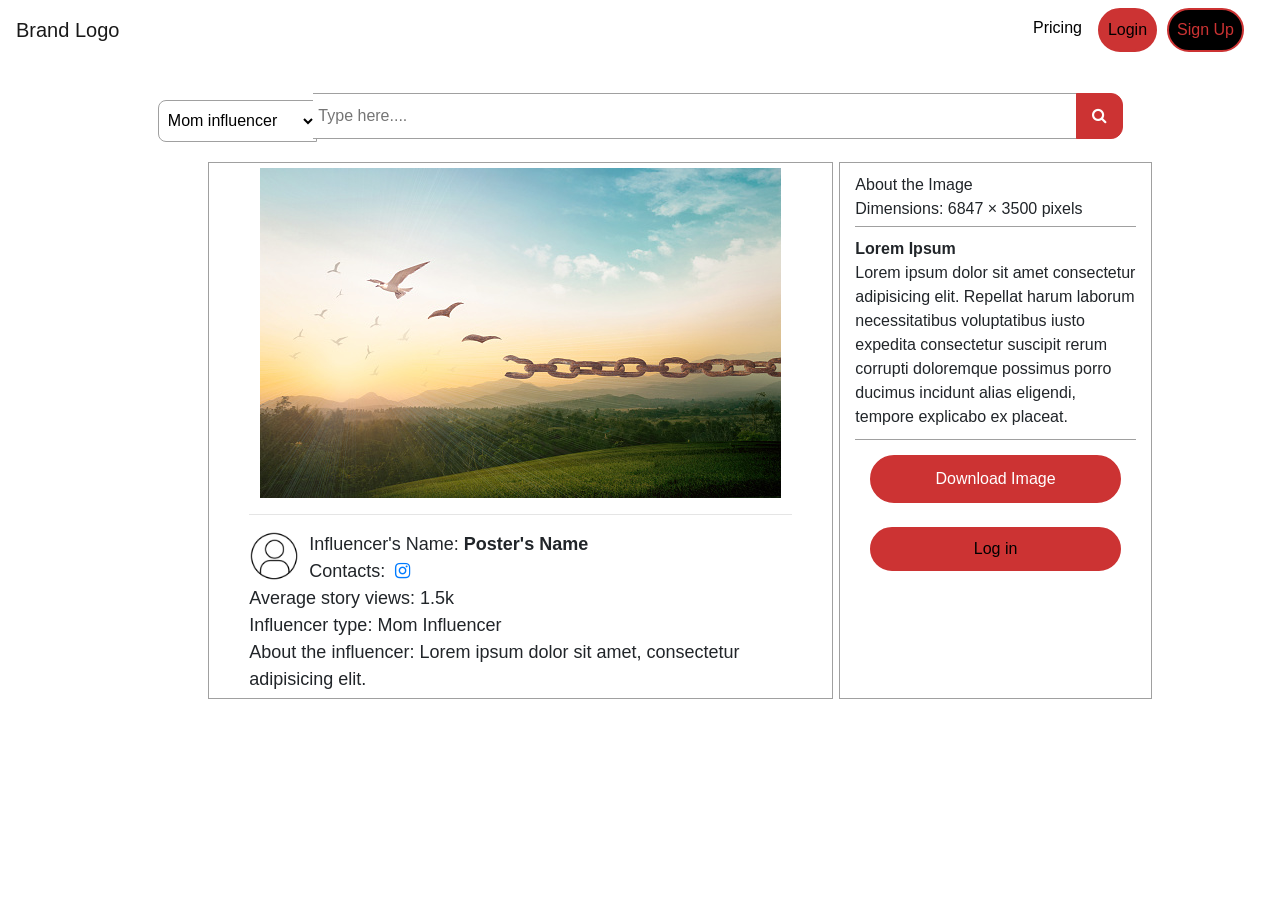
<file: assets/projects/project7/image.html>
<!DOCTYPE html>
<html lang="en">
<head>
    <meta charset="UTF-8">
    <meta http-equiv="X-UA-Compatible" content="IE=edge">
    <meta name="viewport" content="width=device-width, initial-scale=1.0">
    <!-- Latest compiled and minified CSS -->
    <link rel="stylesheet" href="https://stackpath.bootstrapcdn.com/bootstrap/4.1.3/css/bootstrap.min.css" integrity="sha384-MCw98/SFnGE8fJT3GXwEOngsV7Zt27NXFoaoApmYm81iuXoPkFOJwJ8ERdknLPMO" crossorigin="anonymous">
    <link rel="stylesheet" href="styles/index.css">
    <link rel="stylesheet" href="styles/image.css">
    <link rel="stylesheet" href="https://cdnjs.cloudflare.com/ajax/libs/font-awesome/4.7.0/css/font-awesome.min.css">
    <title>Coolwii Image Stock</title>
</head>
<body>
    <!-- Modal -->
    <div class="modal fade" id="loginModal" tabindex="-1" role="dialog" aria-labelledby="exampleModalLabel" aria-hidden="true">
      <div class="modal-dialog" role="document">
        <div class="modal-content">
          <div class="modal-header">
            <h5 class="modal-title" id="exampleModalLabel">Log in</h5>
            <button type="button" class="close" data-dismiss="modal" aria-label="Close">
              <span aria-hidden="true">&times;</span>
            </button>
          </div>
          <div class="modal-body">
            <form>
              <div class="form-group">
                <label for="exampleInputEmail1">Email address</label>
                <input style="border-top: none; border-left: none; border-right: none; border-radius: 0px;" type="email" class="form-control" id="exampleInputEmail1" aria-describedby="emailHelp" placeholder="Enter email">
                <!-- <small id="emailHelp" class="form-text text-muted">We'll never share your email with anyone else.</small> -->
              </div>
              <div class="form-group">
                <label for="exampleInputPassword1">Password</label>
                <input style="border-top: none; border-left: none; border-right: none; border-radius: 0px;" type="password" class="form-control" id="exampleInputPassword1" placeholder="Password">
              </div>
              <!-- <div class="form-check">
                <input type="checkbox" class="form-check-input" id="exampleCheck1">
                <label class="form-check-label" for="exampleCheck1">Check me out</label>
              </div> -->
              <br>
              <center><button type="submit" class="colored_button_orange col-lg-10 col-md-10 col-sm-10 col-xs-10">Login</button></center>
            </form><br>
            <a href="#">Forgot password?</a><br>
          </div>
          <div class="modal-footer">
            <small>Don't have an account yet?</small>
            <center>
              <button class="transparent_button col-lg-12 col-md-12 col-sm-12 colxs-12" data-toggle="modal" data-target="#signUpModal"  data-dismiss="modal" aria-label="Close">
                Create an account
              </button>
            </center>
          </div>
        </div>
      </div>
    </div>
    <!-- SignUp Modal -->
    <div class="modal fade bd-example-modal-lg" id="signUpModal" tabindex="-1" role="dialog" aria-labelledby="exampleModalLabel" aria-hidden="true">
      <div class="modal-dialog modal-lg" role="document">
        <div class="modal-content">
          <div class="modal-header">
            <h5 class="modal-title" id="exampleModalLabel">Sign Up</h5>
            <button type="button" class="close" data-dismiss="modal" aria-label="Close">
              <span aria-hidden="true">&times;</span>
            </button>
          </div>
          <div class="modal-body">
            <div class="row col-lg-12 col-md-12 col-sm-12 col-xs-12">
              <div class="col-lg-6 col-md-12 col-sm-12 col-xs-12 signUpModalText">
                <h5 class="modal-title"><b>Access exclusive features with a free account</b></h5>
                <div class="col-lg-12 col-md-12 col-sm-12 col-xs-12">
                  <span class="modalContent">
                    <i class="fa fa-save"></i>
                    <span class="modaltext">Save and sort your favourite assets with collections</span>
                  </span>
                  <span class="modalContent">
                    <i class="fa fa-upload"></i>
                    <span class="modaltext">Share collections with anyone anywhere</span>
                  </span>
                  <span class="modalContent">
                    <i class="fa fa-download"></i>
                    <span class="modaltext">Try before you purchase with downloadable coomps</span>
                  </span>
                  <span class="modalContent">
                    <i class="fa fa-eye"></i>
                    <span class="modaltext">Easy to keep track of your search and download history</span>
                  </span>
                  <span style="margin-top: 40px" class="modaltext">And many more</span>
                </div>
              </div>
              <div class="col-lg-6 col-md-12 col-sm-12 col-xs-12 signUpForm">
                <form  style="border-bottom: 1px #ddd solid; padding-bottom: 10px;">
                  <div class="form-group">
                    <label for="exampleInputEmail1">Email address</label>
                    <input style="border-top: none; border-left: none; border-right: none; border-radius: 0px;" type="email" class="form-control" id="exampleInputEmail1" aria-describedby="emailHelp" placeholder="Enter email">
                    <!-- <small id="emailHelp" class="form-text text-muted">We'll never share your email with anyone else.</small> -->
                  </div>
                  <div class="form-group">
                    <label for="exampleInputPassword1">Password</label>
                    <input style="border-top: none; border-left: none; border-right: none; border-radius: 0px;" type="password" class="form-control" id="exampleInputPassword1" placeholder="Password">
                  </div>
                  <!-- <div class="form-check">
                    <input type="checkbox" class="form-check-input" id="exampleCheck1">
                    <label class="form-check-label" for="exampleCheck1">Check me out</label>
                  </div> -->
                  <br>
                  <center><button type="submit" class="colored_button_orange col-lg-10 col-md-10 col-sm-10 col-xs-10">Login</button></center><br>
                  <small>By creating an account, I agree to Shutterstock's <a href="#">Website terms</a>, <a href="#">Privacy policy</a> and <a href="#">Licensing terms</a>.</small>
                </form><br>
                <small>Already have an account? <a href="#" data-dismiss="modal" aria-label="Close" data-toggle="modal" data-target="#loginModal">Log in</a></small>
              </div>
            </div>
            <br>
          </div>
          <!-- <div class="modal-footer">
            <small>Don't have an account yet?</small>
            <center>
              <button class="transparent_button col-lg-12 col-md-12 col-sm-12 colxs-12">
                Create an account
              </button>
            </center>
          </div> -->
        </div>
      </div>
    </div>
    <header>
        <!------------------------------------------------Navbar------------------------------------------------------------------------>
        <nav class="navbar navbar-expand-lg navbar-light bg-transparent">
            <a class="navbar-brand" href="#">Brand Logo</a>
            <button class="navbar-toggler" type="button" data-toggle="collapse" data-target="#navbarSupportedContent" aria-controls="navbarSupportedContent" aria-expanded="false" aria-label="Toggle navigation">
              <span class="navbar-toggler-icon"></span>
            </button>
        
            <div class="collapse navbar-collapse" id="navbarSupportedContent">
              <ul class="navbar-nav mr-auto">
                <!-- <li class="nav-item dropdown">
                    <a class="nav-link dropdown-toggle" href="#" id="navbarDropdown" role="button" data-toggle="dropdown" aria-haspopup="true" aria-expanded="false">
                      Images
                    </a>
                    <div class="dropdown-menu" aria-labelledby="navbarDropdown">
                      <a class="dropdown-item" href="#">Action</a>
                      <a class="dropdown-item" href="#">Another action</a>
                      <div class="dropdown-divider"></div>
                      <a class="dropdown-item" href="#">Something else here</a>
                    </div>
                  </li>
                <li class="nav-item dropdown">
                  <a class="nav-link dropdown-toggle" href="#" id="navbarDropdown" role="button" data-toggle="dropdown" aria-haspopup="true" aria-expanded="false">
                    Footage
                  </a>
                  <div class="dropdown-menu" aria-labelledby="navbarDropdown">
                    <a class="dropdown-item" href="#">Action</a>
                    <a class="dropdown-item" href="#">Another action</a>
                    <div class="dropdown-divider"></div>
                    <a class="dropdown-item" href="#">Something else here</a>
                  </div>
                </li> -->
              </ul>
              <div class="row my-2 my-lg-0">
                <div class="nav-item">
                  <a style="color: #000" href="#" class="nav-link">Pricing</a>
                </div>
                <button class="btn transparent_button" type="submit" data-toggle="modal" data-target="#loginModal">Login</button>
                <button class="btn colored_button_white" type="submit" data-toggle="modal" data-target="#signUpModal">Sign Up</button>
            </div>
            </div>
          </nav>
           <!------------------------------------------------Header------------------------------------------------------------------------->
        <!-- <div class="header_banner clo-lg-13 col-md-12 col-sm-12 col-xs-12"></div> -->
        <center>
            <div class="container col-lg-12 col-md-12 col-sm-12 col-xs-12 searching">
                <select name="image" id="cars" class="all_image">
                    <option class="dropdown-item" value="mom_influencer">Mom influencer</option>
                    <option class="dropdown-item" value="fashion_influencer">Fashion Influencer</option>
                  </select>
                <input class="search_textfield search" type="text" placeholder="Type here...." name="" id="">
                <button class="search_icon_button search" type="submit"><i class="fa fa-search"></i></button>
                <!-- <button class="search_by_images search" type="submit"><i class="fa fa-camera-retro"></i> Search by image</button> -->
            </div>
        </center>
        <div class="container imageDetails col-lg-12 col-md-12 col-sm-12 col-xs-12 row">
            <div class="col-lg-1 col-md-1 col-sm-12 col-xs-12"></div>
            <div class="col-lg-1 col-md-1 col-sm-12 col-xs-12"></div>
            <div class="imageDisplay col-lg-6 col-md-6 col-sm-12 col-xs-12">
                <center><img class="displayImage" src="images/image1.jpg" alt="image"></center><hr>
                <div class="user-details">
                  <div class="user-pic">
                    <img style="height: 50px; width: 50px; border-radius: 50%;" src="images/profile-pic.png" alt="profile pic">
                  </div>
                  <div class="user-details-text">
                    <span class="postedBy">Influencer's Name: </span><span class="posterName">Poster's Name</span><br>
                    <span class="socialmediaHandles">
                        <span style="margin-right: 10px;" class="postedBy">Contacts: </span>
                        <a href="#"><i class="fa fa-instagram"></i></a>
                    </span>
                  </div>
                </div>
                <div class="influencer-details">
                  <span class="postedBy">Average story views: <b>1.5k</b></span><br>
                  <span class="postedBy">Influencer type: <b>Mom Influencer</b></span><br>
                  <span class="postedBy">About the influencer: Lorem ipsum dolor sit amet, consectetur adipisicing elit.</span>
                </div>
            </div>
            <div class="col-lg-3 col-md-3 col-sm-12 col-xs-12 imageDetails-detail">
                <div class="detailHeader">
                    <span class="detailTextTitle">About the Image</span><br>
                    <span class="detailTextBody">Dimensions: 6847 &times; 3500 pixels</span>
                </div>
                <div class="detailBody">
                    <b>Lorem Ipsum</b><br>
                    <span>Lorem ipsum dolor sit amet consectetur adipisicing elit. Repellat harum laborum necessitatibus voluptatibus iusto expedita consectetur suscipit rerum corrupti doloremque possimus porro ducimus incidunt alias eligendi, tempore explicabo ex placeat.</span>
                </div>
                <div class="detailFooter">
                    <div class="col-lg-12 col-md-12 col-sm-12 col-xs-12">
                        <center>
                            <button class="colored_button_orange col-lg-12 col-md-12 col-sm-12 col-xs-12">Download Image</button><br> <br>
                            <button class="transparent_button col-lg-12 col-md-12 col-sm-12 col-xs-12">Log in</button>
                        </center>
                    </div>
                </div>
            </div>
            <div class="col-lg-1 col-md-1 col-sm-12 col-xs-12"></div>
        </div>
    <!-- Optional JavaScript -->
    <!-- jQuery first, then Popper.js, then Bootstrap JS -->
    <script src="https://code.jquery.com/jquery-3.3.1.slim.min.js" integrity="sha384-q8i/X+965DzO0rT7abK41JStQIAqVgRVzpbzo5smXKp4YfRvH+8abtTE1Pi6jizo" crossorigin="anonymous"></script>
    <script src="https://cdnjs.cloudflare.com/ajax/libs/popper.js/1.14.3/umd/popper.min.js" integrity="sha384-ZMP7rVo3mIykV+2+9J3UJ46jBk0WLaUAdn689aCwoqbBJiSnjAK/l8WvCWPIPm49" crossorigin="anonymous"></script>
    <script src="https://stackpath.bootstrapcdn.com/bootstrap/4.1.3/js/bootstrap.min.js" integrity="sha384-ChfqqxuZUCnJSK3+MXmPNIyE6ZbWh2IMqE241rYiqJxyMiZ6OW/JmZQ5stwEULTy" crossorigin="anonymous"></script>
</body>
</html>
</file>
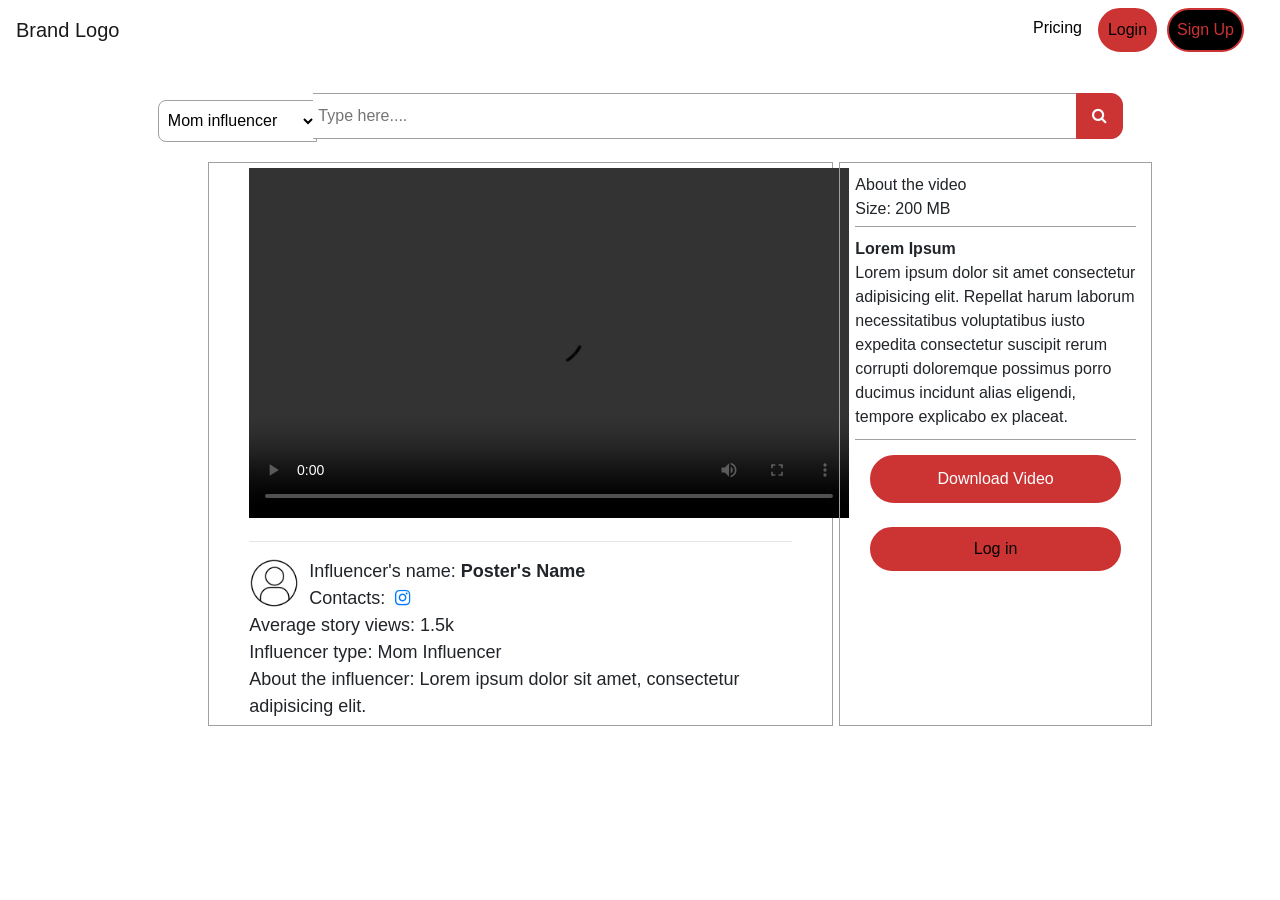
<file: assets/projects/project7/video.html>
<!DOCTYPE html>
<html lang="en">
<head>
    <meta charset="UTF-8">
    <meta http-equiv="X-UA-Compatible" content="IE=edge">
    <meta name="viewport" content="width=device-width, initial-scale=1.0">
    <!-- Latest compiled and minified CSS -->
    <link rel="stylesheet" href="https://stackpath.bootstrapcdn.com/bootstrap/4.1.3/css/bootstrap.min.css" integrity="sha384-MCw98/SFnGE8fJT3GXwEOngsV7Zt27NXFoaoApmYm81iuXoPkFOJwJ8ERdknLPMO" crossorigin="anonymous">
    <link rel="stylesheet" href="styles/index.css">
    <link rel="stylesheet" href="styles/image.css">
    <link rel="stylesheet" href="https://cdnjs.cloudflare.com/ajax/libs/font-awesome/4.7.0/css/font-awesome.min.css">
    <title>Coolwii Video Stock</title>
</head>
<body>
    <!-- Modal -->
    <div class="modal fade" id="loginModal" tabindex="-1" role="dialog" aria-labelledby="exampleModalLabel" aria-hidden="true">
      <div class="modal-dialog" role="document">
        <div class="modal-content">
          <div class="modal-header">
            <h5 class="modal-title" id="exampleModalLabel">Log in</h5>
            <button type="button" class="close" data-dismiss="modal" aria-label="Close">
              <span aria-hidden="true">&times;</span>
            </button>
          </div>
          <div class="modal-body">
            <form>
              <div class="form-group">
                <label for="exampleInputEmail1">Email address</label>
                <input style="border-top: none; border-left: none; border-right: none; border-radius: 0px;" type="email" class="form-control" id="exampleInputEmail1" aria-describedby="emailHelp" placeholder="Enter email">
                <!-- <small id="emailHelp" class="form-text text-muted">We'll never share your email with anyone else.</small> -->
              </div>
              <div class="form-group">
                <label for="exampleInputPassword1">Password</label>
                <input style="border-top: none; border-left: none; border-right: none; border-radius: 0px;" type="password" class="form-control" id="exampleInputPassword1" placeholder="Password">
              </div>
              <!-- <div class="form-check">
                <input type="checkbox" class="form-check-input" id="exampleCheck1">
                <label class="form-check-label" for="exampleCheck1">Check me out</label>
              </div> -->
              <br>
              <center><button type="submit" class="colored_button_orange col-lg-10 col-md-10 col-sm-10 col-xs-10">Login</button></center>
            </form><br>
            <a href="#">Forgot password?</a><br>
          </div>
          <div class="modal-footer">
            <small>Don't have an account yet?</small>
            <center>
              <button class="transparent_button col-lg-12 col-md-12 col-sm-12 colxs-12" data-toggle="modal" data-target="#signUpModal"  data-dismiss="modal" aria-label="Close">
                Create an account
              </button>
            </center>
          </div>
        </div>
      </div>
    </div>
    <!-- SignUp Modal -->
    <div class="modal fade bd-example-modal-lg" id="signUpModal" tabindex="-1" role="dialog" aria-labelledby="exampleModalLabel" aria-hidden="true">
      <div class="modal-dialog modal-lg" role="document">
        <div class="modal-content">
          <div class="modal-header">
            <h5 class="modal-title" id="exampleModalLabel">Sign Up</h5>
            <button type="button" class="close" data-dismiss="modal" aria-label="Close">
              <span aria-hidden="true">&times;</span>
            </button>
          </div>
          <div class="modal-body">
            <div class="row col-lg-12 col-md-12 col-sm-12 col-xs-12">
              <div class="col-lg-6 col-md-12 col-sm-12 col-xs-12 signUpModalText">
                <h5 class="modal-title"><b>Access exclusive features with a free account</b></h5>
                <div class="col-lg-12 col-md-12 col-sm-12 col-xs-12">
                  <span class="modalContent">
                    <i class="fa fa-save"></i>
                    <span class="modaltext">Save and sort your favourite assets with collections</span>
                  </span>
                  <span class="modalContent">
                    <i class="fa fa-upload"></i>
                    <span class="modaltext">Share collections with anyone anywhere</span>
                  </span>
                  <span class="modalContent">
                    <i class="fa fa-download"></i>
                    <span class="modaltext">Try before you purchase with downloadable coomps</span>
                  </span>
                  <span class="modalContent">
                    <i class="fa fa-eye"></i>
                    <span class="modaltext">Easy to keep track of your search and download history</span>
                  </span>
                  <span style="margin-top: 40px" class="modaltext">And many more</span>
                </div>
              </div>
              <div class="col-lg-6 col-md-12 col-sm-12 col-xs-12 signUpForm">
                <form  style="border-bottom: 1px #ddd solid; padding-bottom: 10px;">
                  <div class="form-group">
                    <label for="exampleInputEmail1">Email address</label>
                    <input style="border-top: none; border-left: none; border-right: none; border-radius: 0px;" type="email" class="form-control" id="exampleInputEmail1" aria-describedby="emailHelp" placeholder="Enter email">
                    <!-- <small id="emailHelp" class="form-text text-muted">We'll never share your email with anyone else.</small> -->
                  </div>
                  <div class="form-group">
                    <label for="exampleInputPassword1">Password</label>
                    <input style="border-top: none; border-left: none; border-right: none; border-radius: 0px;" type="password" class="form-control" id="exampleInputPassword1" placeholder="Password">
                  </div>
                  <!-- <div class="form-check">
                    <input type="checkbox" class="form-check-input" id="exampleCheck1">
                    <label class="form-check-label" for="exampleCheck1">Check me out</label>
                  </div> -->
                  <br>
                  <center><button type="submit" class="colored_button_orange col-lg-10 col-md-10 col-sm-10 col-xs-10">Login</button></center><br>
                  <small>By creating an account, I agree to Shutterstock's <a href="#">Website terms</a>, <a href="#">Privacy policy</a> and <a href="#">Licensing terms</a>.</small>
                </form><br>
                <small>Already have an account? <a href="#" data-dismiss="modal" aria-label="Close" data-toggle="modal" data-target="#loginModal">Log in</a></small>
              </div>
            </div>
            <br>
          </div>
          <!-- <div class="modal-footer">
            <small>Don't have an account yet?</small>
            <center>
              <button class="transparent_button col-lg-12 col-md-12 col-sm-12 colxs-12">
                Create an account
              </button>
            </center>
          </div> -->
        </div>
      </div>
    </div>
    <header>
        <!------------------------------------------------Navbar------------------------------------------------------------------------>
        <nav class="navbar navbar-expand-lg navbar-light bg-transparent">
            <a class="navbar-brand" href="#">Brand Logo</a>
            <button class="navbar-toggler" type="button" data-toggle="collapse" data-target="#navbarSupportedContent" aria-controls="navbarSupportedContent" aria-expanded="false" aria-label="Toggle navigation">
              <span class="navbar-toggler-icon"></span>
            </button>
        
            <div class="collapse navbar-collapse" id="navbarSupportedContent">
              <ul class="navbar-nav mr-auto">
                <!-- <li class="nav-item dropdown">
                    <a class="nav-link dropdown-toggle" href="#" id="navbarDropdown" role="button" data-toggle="dropdown" aria-haspopup="true" aria-expanded="false">
                      Images
                    </a>
                    <div class="dropdown-menu" aria-labelledby="navbarDropdown">
                      <a class="dropdown-item" href="#">Action</a>
                      <a class="dropdown-item" href="#">Another action</a>
                      <div class="dropdown-divider"></div>
                      <a class="dropdown-item" href="#">Something else here</a>
                    </div>
                  </li>
                <li class="nav-item dropdown">
                  <a class="nav-link dropdown-toggle" href="#" id="navbarDropdown" role="button" data-toggle="dropdown" aria-haspopup="true" aria-expanded="false">
                    Footage
                  </a>
                  <div class="dropdown-menu" aria-labelledby="navbarDropdown">
                    <a class="dropdown-item" href="#">Action</a>
                    <a class="dropdown-item" href="#">Another action</a>
                    <div class="dropdown-divider"></div>
                    <a class="dropdown-item" href="#">Something else here</a>
                  </div>
                </li> -->
              </ul>
              <div class="row my-2 my-lg-0">
                <div class="nav-item">
                  <a style="color: #000" href="#" class="nav-link">Pricing</a>
                </div>
                <button class="btn transparent_button" type="submit" data-toggle="modal" data-target="#loginModal">Login</button>
                <button class="btn colored_button_white" type="submit" data-toggle="modal" data-target="#signUpModal">Sign Up</button>
            </div>
            </div>
          </nav>
           <!------------------------------------------------Header------------------------------------------------------------------------->
        <!-- <div class="header_banner clo-lg-13 col-md-12 col-sm-12 col-xs-12"></div> -->
        <center>
            <div class="container col-lg-12 col-md-12 col-sm-12 col-xs-12 searching">
                <select name="image" id="cars" class="all_image">
                    <option class="dropdown-item" value="mom_influencer">Mom influencer</option>
                    <option class="dropdown-item" value="fashion_influencer">Fashion Influencer</option>
                  </select>
                <input class="search_textfield search" type="text" placeholder="Type here...." name="" id="">
                <button class="search_icon_button search" type="submit"><i class="fa fa-search"></i></button>
                <!-- <button class="search_by_images search" type="submit"><i class="fa fa-camera-retro"></i> Search by image</button> -->
            </div>
        </center>
        <div class="container imageDetails col-lg-12 col-md-12 col-sm-12 col-xs-12 row">
            <div class="col-lg-1 col-md-1 col-sm-12 col-xs-12"></div>
            <div class="col-lg-1 col-md-1 col-sm-12 col-xs-12"></div>
            <div class="imageDisplay col-lg-6 col-md-6 col-sm-12 col-xs-12">
                <center><video class="displayVideo" src="videos/video.mp4" controls autoplay loop></video></center><hr>
                <div class="user-details">
                  <div class="user-pic">
                    <img style="height: 50px; width: 50px; border-radius: 50%;" src="images/profile-pic.png" alt="profile pic">
                  </div>
                  <div class="user-details-text">
                    <span class="postedBy">Influencer's name: </span><span class="posterName">Poster's Name</span><br>
                    <span class="socialmediaHandles">
                        <span style="margin-right: 10px;" class="postedBy">Contacts: </span>
                        <a href="#"><i class="fa fa-instagram"></i></a>
                    </span>
                  </div>
                </div>
                <div class="influencer-details">
                  <span class="postedBy">Average story views: <b>1.5k</b></span><br>
                  <span class="postedBy">Influencer type: <b>Mom Influencer</b></span><br>
                  <span class="postedBy">About the influencer: Lorem ipsum dolor sit amet, consectetur adipisicing elit.</span>
                </div>
            </div>
            <div class="col-lg-3 col-md-3 col-sm-12 col-xs-12 imageDetails-detail">
                <div class="detailHeader">
                    <span class="detailTextTitle">About the video</span><br>
                    <span class="detailTextBody">Size: 200 MB</span>
                </div>
                <div class="detailBody">
                    <b>Lorem Ipsum</b><br>
                    <span>Lorem ipsum dolor sit amet consectetur adipisicing elit. Repellat harum laborum necessitatibus voluptatibus iusto expedita consectetur suscipit rerum corrupti doloremque possimus porro ducimus incidunt alias eligendi, tempore explicabo ex placeat.</span>
                </div>
                <div class="detailFooter">
                    <div class="col-lg-12 col-md-12 col-sm-12 col-xs-12">
                        <center>
                            <button class="colored_button_orange col-lg-12 col-md-12 col-sm-12 col-xs-12">Download Video</button><br> <br>
                            <button class="transparent_button col-lg-12 col-md-12 col-sm-12 col-xs-12">Log in</button>
                        </center>
                    </div>
                </div>
            </div>
            <div class="col-lg-1 col-md-1 col-sm-12 col-xs-12"></div>
        </div>
    <!-- Optional JavaScript -->
    <!-- jQuery first, then Popper.js, then Bootstrap JS -->
    <script src="https://code.jquery.com/jquery-3.3.1.slim.min.js" integrity="sha384-q8i/X+965DzO0rT7abK41JStQIAqVgRVzpbzo5smXKp4YfRvH+8abtTE1Pi6jizo" crossorigin="anonymous"></script>
    <script src="https://cdnjs.cloudflare.com/ajax/libs/popper.js/1.14.3/umd/popper.min.js" integrity="sha384-ZMP7rVo3mIykV+2+9J3UJ46jBk0WLaUAdn689aCwoqbBJiSnjAK/l8WvCWPIPm49" crossorigin="anonymous"></script>
    <script src="https://stackpath.bootstrapcdn.com/bootstrap/4.1.3/js/bootstrap.min.js" integrity="sha384-ChfqqxuZUCnJSK3+MXmPNIyE6ZbWh2IMqE241rYiqJxyMiZ6OW/JmZQ5stwEULTy" crossorigin="anonymous"></script>
</body>
</html>
</file>
<file: index.css>
@import url('https://fonts.googleapis.com/css2?family=Mulish:ital,wght@0,200;0,300;0,400;0,500;0,600;0,700;0,800;1,200;1,300;1,400;1,500;1,600;1,700;1,800&family=Nunito+Sans:ital,opsz,wght@0,6..12,200;0,6..12,300;0,6..12,400;0,6..12,500;0,6..12,600;0,6..12,700;0,6..12,800;1,6..12,200;1,6..12,300;1,6..12,400;1,6..12,500;1,6..12,600;1,6..12,700;1,6..12,800&display=swap');

*{
    font-family: 'Nunito Sans', sans-serif;
    color: #fff;
}
body, html {
    margin: 0;
    padding: 0;
    background-color: #0D0129;
    height: 100%;
    /* overflow: hidden; */
    width: 100%;
}
html::-webkit-scrollbar {
    display: none;
}
body::-webkit-scrollbar {
    display: none;
}
.active {
    color: #fff !important;
    font-weight: 700;
}
#glow {
    position: fixed;
    width: 400px;
    height: 400px;
    border-radius: 50%;
    /* background: radial-gradient(circle, rgba(150, 85, 255, 0.7), transparent 80%); */
    background: radial-gradient(circle, rgba(150,85, 255, 0.15), transparent 80%);
    mix-blend-mode: screen;
    pointer-events: none;
    transition: width .4s ease, height .4s ease, transform .4s ease;
}
.glowing {
    width: 50%;
    height: auto;
    transform: scale(1.5);
    /* background: radial-gradient(circle, rgba(180, 140, 255, 0.7), transparent 80%); */
    background: radial-gradient(circle, rgba(180, 140, 255, 0.15), transparent 80%);
}
.main-body {
    padding-top: 10px;
    padding-inline: 30px;
    display: flex;
    flex-direction: row;
    justify-content: center;
    align-items: flex-start;
}
.main-body>div {
    width: 40%;
}

.left-child {
    position: relative;
    padding: 20px;
    animation: 0.3s linear .2s 1 leftSlide;
}
@keyframes leftSlide {
    0% {
        opacity: 0;
        left: -200px
    }
    100% {
        opacity: 1;
        left: 0;
    }
}
.left-child>div {
    margin-block: 10vh;
}
.contact-links {
    display: flex;
    flex-direction: row;
}
.right-child {
    height: 100vh;
    position: relative;
    overflow-y: scroll;
    scroll-behavior: smooth;
    animation: .3s linear .2s 1 rightSlide;
}
@keyframes rightSlide {
    0% {
        opacity: 0;
        right: -200px
    }
    100% {
        opacity: 1;
        right: 0;
    }
}
.right-child>div {
    margin-block: 10vh;
}
.right-child::-webkit-scrollbar {
    display: none;
}
.section {
    min-height: 70vh;
}
.hl-line {
    width: 100px;
    margin-left: 10px;
}
.line-animate {
    border: 1.5px solid #fff;
    height: 0;
    animation: .3s linear 0s 1 slideInLine;
}
@keyframes slideInLine {
    0% {
        width: 0px;
    }
    100% {
        width: 100px;
    }
}

.links {
    display: flex;
    flex-direction: column;
    justify-content: space-evenly;
    align-items: flex-start;
}
.contact-links {
    display: flex;
    flex-direction: row;
    justify-content: flex-start;
    align-items: flex-start;
}
.contact-links>a {
    margin-right: 20px
}
.links>.link {
    margin-block-end: 10px;
}
.link:hover {
    font-weight: 700;
    color: #fff !important;
    transition-property: all;
    transition-duration: .25s;
}
.link {
    cursor: pointer;
    text-decoration: none;
}
.social:hover {
    transition-property: all;
    transition-duration: 0.25s;
    transform: scale(1.2);
}
.exp-card {
    display: flex;
    flex-direction: row;
    justify-content: space-between;
    padding: 20px;
    border-radius: 12px;
    border: none;
    align-items: flex-start;
}
.exp-card>div {
    padding: 25px;
    padding-left: 0 !important;
}

.exp-card:hover {
    background-color: rgba(255, 255, 255, 0.13);
    box-shadow: 0 4px 30px rgba(0, 0, 0, 0.1);
    backdrop-filter: blur(6.9px);
    -webkit-backdrop-filter: blur(6.9px);
    transition-property: all;
    transition-duration: .25s;
}
.exp-dates {
    font-size: .85rem;
    color: rgba(255, 255, 255, 0.25) !important;
    /* font-weight: 500; */
    white-space: nowrap;
}
.exp-details>h3 {
    cursor: pointer;
}
.exp-details>h3:hover {
    color: #a4f70a;
    transition-property: all;
    transition-duration: .25s;
}
.skills-list {
    display: flex;
    flex-wrap: wrap;
}
.skills-list>.skill {
    padding: 5px 10px;
    margin: 5px 10px;
    margin-left: 0 !important;
    border-radius: 25px;
    background-color: #1d2901;
    color: #a4f70a;
}
#projects>div {
    padding: 5px 10px;
     border-radius: 10px;
}
.prj-card {
    padding: 20px;
    border-radius: 12px;
    border: none;
}
.prj-card:hover {
    background-color: rgba(255, 255, 255, 0.13);
    box-shadow: 0 4px 30px rgba(0, 0, 0, 0.1);
    backdrop-filter: blur(6.9px);
    -webkit-backdrop-filter: blur(6.9px);
    transition-property: all;
    transition-duration: .25s;
}

:root {
    cursor: auto;
    --cursorX: 50vw;
    --cursorY: 50vh;
}

:root::before {
    content: "";
    display: block;
    width: 100%;
    height: 100%;
    position: fixed;
    pointer-events: none;
    background: radial-gradient(
        circle 10vmax at var(--cursorX) var(--cursorY),
        rgba(0,0,0,.95) 100%,
        rgba(0,0,0,0.5) 80%,
        rgba(0,0,0,0) 0%,
      );
}

.btn {
    background: transparent;
    border: 1.5px solid #fff;
    border-radius: 10px;
    padding: 10px 20px;
    font-size: 1.2rem;
    font-weight: 500;
    cursor: pointer;
    margin: 10px auto;
}

.btn:hover {
    transition-property: all;
    transition-duration: .5s;
    background-color: #fff;
    color: #0d0123 !important
}

.btn:hover .fa-solid {
    transition-property: all;
    transition-duration: .5s;
    color: #0d0129 !important
}

.hidden {
    animation: .25s linear 0s  hideMe;
    opacity: 0;
    z-index: -1 !important;
    /* display: none; */
}

.services {
    position: absolute;
    top: 0;
    left: 0;
    z-index: 1;
    width: 100%;
    height: 100%;
}
.cursor {
    width: 0px;
    height: 2rem;
    border: 1.5px solid #fff;
    margin-inline-start: 10px;
    animation-name: blink;
    animation-duration: 800ms;
    animation-iteration-count: infinite;
    opacity: 1;
}

.logo {
    width: 80px;
    height: 80px;
    position: relative;
    cursor: pointer;
    /* animation-name: rotateMe;
    animation-duration: 2s;
    animation-delay: 5s;
    animation-iteration-count: infinite; */
}
.tech-stack {
    margin: 10px auto;
    padding: 20px;
    display: flex;
    justify-content: center;
    align-items: center;
}
.stack {
    padding: 10px;
    background-color: #fff;
    color: #0d0129;
    text-align: center;
    border-radius: 10px;
    min-height: 500px;
    min-width: 250px;
}
.join {
    width: 50px;
    height: 0;
    border: 1.5px solid #fff;
}
.circleText {
    width: 100px;
    height: 100px;
    border-radius: 50%;
    color: #fff;
    background-color: #0d0129;
    font-weight: 600;
    font-size: 4rem;
    margin-block: 10px;
    text-align: center;
    display: flex;
    justify-content: center;
    align-items: center;
}
.stack-heading {
    font-size: 1.5rem;
    font-weight: 400;
    color: #0d0129 !important
}
.stack-list {
    padding: 10px 20px;
    /* list-style-type:square; */
    list-style-type: none;
    list-style-position:inside;
    /* border-left: 1px solid #0d0129; */
}
ul.stack-list li:before {
    content : "";
    color: #0d0129;
    font-weight: bold;
    margin-left: 8px
}
.list-item {
    padding: 10px;
    color: #0D0129 !important;
    font-weight: 400;
    border: 1px solid #0D0129;
    border-radius: 10px;
    margin-block: 10px
}
/* 
@keyframes rotateMe {
    from {
        transform: rotateY(360deg);
    }
    to {
        transform: rotateY(0deg);
    }
} */

@keyframes blink {
    from {
        opacity: 0;
    }
    to {
        opacity: 1;
    }
}

@keyframes hideMe {
    0% {
        opacity: 1;
    }
    50% {
        transform: scale(.5);
        opacity: .5;
    }
    100% {
        opacity: 0;
        transform: scale(0);
        /* display: none; */
    }
}
.services-header {
    display: flex;
    flex-direction: column;
    justify-content: center;
    align-items: center;
    height: 100vh;
    width: 100vw;
}
.head-img {
    width: 20vw;
    height: auto;
    border-radius: 50%;
    object-fit: contain;
}

@media (max-width: 997px) {
    body, html {
        height: 100vh;
        overflow: scroll;
    }
    .main-body {
        display: block;
    }
    .right-child {
        overflow: hidden;
        height: max-content;
        width: 100% !important;
    }
    .links, .desktop-footer {
        display: none;
    }
    .left-child {
        padding: 0;
        width: 100% !important;
    }
    .right-child>div {
        margin-block: 2vh;
    }
    .about {
        padding-block: 20px !important;
    }
    .exp-card {
        /* background-color: rgba(255, 255, 255, 0.25); */
        display: block;
        margin-bottom: 30px;
    }
    .tech-stack{
        flex-direction: column;
        justify-content: space-around;
        align-items: center;
    }
    .join {
        /* position: relative; */
        transform: rotateZ(90deg);
    }
    .stack {
        margin-block: 10px;
        min-width: 80vw;
    }
}
</file>
<file: assets/projects/project7/styles/index.css>
/* ---------------------------------------------navigation--------------------------------------------------- */
#logo {
    width: 144px;
    height: 53px;
}
nav div ul a {
    font-size: 14px;
    font-weight: 600;
}
nav .row {
    margin-right: 10px;
    justify-content: space-between;
}
nav .row span {
    font-size: 14px;
    font-weight: 600;
}
nav .row span a {
    color: #727472;
}
.divider {
    width: 1px;
    background-color: #fff;
    margin-left: 10px;
    margin-right: 10px;
}
/* ---------------------------------------------buttons--------------------------------------------------- */
.transparent_button {
    padding: 8px;
    border-radius: 25px;
    border: 2px solid #CC3333;
    background-color: #CC3333;
    /* margin: auto 10px; */
    color: #000;
}

.colored_button_white {
    padding: 8px;
    border-radius: 25px;
    border: 2px solid #CC3333;
    background-color: #000;
    color: #CC3333;
    margin: auto 10px;
}
.colored_button_orange {
    padding: 8px;
    border-radius: 25px;
    border: 2px solid #CC3333;
    background-color: #CC3333;
    color: #fff;
    /* margin: auto 10px; */
    padding-top: 10px;
    padding-bottom: 10px;
}
/* ---- button hover ---- */
.transparent_button:hover {
    border: 2px solid #CC3333;
    background-color: #000;
    color: #CC3333;
    transition-property: all;
    transition-duration: 0.6s;
}
.colored_button_white:hover {
    background-color: #CC3333;
    border: 2px solid #CC3333;
    color: #000;
    transition-property: all;
    transition-duration: 0.6s;
}
.colored_button_orange:hover {
    background-color: rgb(207, 84, 62);
    border: 2px solid rgb(207, 84, 62);
    transition-property: all;
    transition-duration: 0.6s;
}
/* ---------------------------------------------header--------------------------------------------------- */
.banner_text {
    color: #CC3333;
    font-size: 48px;
}
@media (max-width: 500px) {
    .banner_text {
        font-size: 32px;
    }
}
@media (max-width: 250px) {
    .banner_text {
        font-size: 24px;
    }
}
.searching {
    width: 100%;
    margin-top: 30px;
    margin-bottom: 10px;
    padding: 0;
    align-items: baseline;
    display: flex;
    justify-content: center;
}
.search {
    margin: auto -1px;
    padding-top: 10px;
    padding-bottom: 10px;
    padding-left: 5px;
    /* padding-right: 5px */
}
.dropdown-item {
    padding: 5px;
    background-color: #eee;
}
.all_image {
    padding-top: 10px;
    padding-bottom: 11px;
    padding-left: 5px;
    border-top-left-radius: 8px;
    border-bottom-left-radius: 8px;
    border: 1px solid #a0a0a0;
    background-color: #fff;
    margin-top: 10px;
    margin-bottom: 0px;
    margin-right: -2.5px;
}
.search_textfield {
    width: 60%;
    border: 1px solid #a0a0a0;
    margin-right: -4.2px;
    border-left: none;
    /*
    border-top-left-radius: 12px;
    border-bottom-left-radius: 12px; */
}
@media (max-width: 1200px) {
    .search_textfield {
        width: 40%
    }
}
.search_icon_button {
    border-top-right-radius: 12px;
    border-bottom-right-radius: 12px;
    border: 1px solid #CC3333;
    background-color: #CC3333;
    color: #fff;
    padding-left: 15px;
    padding-right: 15px;
}/*
.search_by_images {
    border-radius: 12px;
    border: 1px solid #a0a0a0;
    background-color: #fff;
    color: #a0a0a0;
    margin-left: 10px;
    padding-left: 10px;
    padding-right: 10px
} */
/* --- media query for the search by image button ---*/
@media (max-width: 1200px) {
    .search_by_images {
        display: none;
    }
}
.header_banner {
    background-image: url('../images/banner_updated.jpg');
    background-image: url('../images/banner_updated.jpg'), linear-gradient(rgba(0,0,0,0.6), rgba(0,0,0,0.3));
    background-size: cover;
    background-repeat: no-repeat;
    height: 30vh;
    margin-top: 15px;
    align-items: center;
    padding-top: 67px;
    padding-bottom: 67px;
}
/* ----------------------------------------------black strip------------------------------------------------------ */
.black-strip {
    background-color: #000;
    color: #fff;
    padding-top: 20px;
    padding-bottom: 20px
}
/* -----------------------------------------------Video-------------------------------------------------------- */
#MyVideo {
    width: 100%;
    height: 30%;
}
/* -----------------------------------------------Divider-------------------------------------------------------- */
.divider {
    margin-top: 80px;
    padding-bottom: 10px;
    margin-bottom: 10px;
    border-bottom: 2px solid #000;
    width: 100%;
    margin-left: 0;
    margin-right: 0;
    display: flex;
    justify-content: center;
}
.selector {
    padding: 10px 30px;
    font-size: 20px;
    font-weight: 600;
    color: #333;
    cursor: pointer;
}
@media (max-width: 1200px) {
    .selector {
        padding: 10px 15px;
        font-size: 15px;
        font-weight: 500;
    }
}
@media (max-width: 996px) {
    .selector {
        padding: 10px;
        font-size: 15px;
    }
}
@media (max-width: 776px) {
    .selector {
        padding: 10px;
        font-size: 15qpx;
    }
}

.rendering_area {
    margin-top: 50px;
}
.rendered {
    width: 400px;
    height: 200px;
    cursor: pointer;
}
@media (max-width: 1200px) {
    .rendered {
        width: 300px;
        height: 150px
    }
}
@media (max-width: 996px) {
    .rendered {
        width: 200px;
        height: 100px;
    }
}
@media (max-width: 776px) {
    .rendered {
        width: 250px;
        height: 125px;
    }
}
.rendered:hover {
    opacity: 0.8;
    transition-property: all;
    transition-duration: 0.4s;
}
.modalContent {
    display: flex;
    align-items: center;
    margin-top: 10px;
}
.modalContent i {
    font-size: 20px;
    margin-right: 10px;
}
.signUpForm {
    border-left: 1px #ddd solid;
}
@media (max-width: 992px) {
    .signUpModalText {
        border-bottom: 1px #333 solid;
        padding-bottom: 10px;
        margin-bottom: 10px;
    }
    .signUpForm {
        border-left: none;
    }
}
footer {
    margin-top: 50px;
    padding: 30px 20px 50px;
    background-color: #000;
    color: #fff
}
.div_head {
    font-size: 28px;
}
footer div div span a {
    color: #fff;
}
footer div div span a:hover {
    text-decoration: none;
    color: #eee
}
</file>
<file: assets/projects/project7/styles/image.css>
.imageDetails {
    margin-top: 20px;
    /* margin-left: 4px; */
}
.imageDisplay {
    border: 1px solid #a0a0a0;
    padding: 5px 40px;
    margin-right: 3px;
}
@media (max-width: 992px) {
    .imageDetails{
        margin-left: 4px;
    }
    .imageDisplay {
        margin-right: 0px;
        margin-bottom: 5px;
    }
}
@media (max-width: 1200px) {
    .displayImage {
        width: 300px;
        height: 150px
    }
}
@media (max-width: 996px) {
    .displayImage {
        width: 200px;
        height: 100px;
    }
}
@media (max-width: 776px) {
    .displayImage {
        width: 250px;
        height: 125px;
    }
}
.postedBy {
    font-size: 18px;
    font-weight: 300;
}
.posterName {
    font-size: 18px;
    font-weight: 600;
}
.socialmediaHandles {
    display: flex;
    align-items: baseline;
}
.socialmediaHandles a {
    font-size: 18px;
    margin-right: 20px;
}
.imageDetails-detail {
    border: 1px solid #a0a0a0;
    margin-left: 3px;
}
@media (max-width: 992px) {
    .imageDetails-detail {
        margin-left: 0px;
    }
}
.detailHeader {
    border-bottom: 1px solid #a0a0a0;
    margin-top: 10px;
    padding-bottom: 5px;
}
.detailBody {
    margin-top: 10px;
    margin-bottom: 10px;
}
.detailFooter {
    bottom: 0;
    padding-bottom: 10px;
    padding-top: 15px;
    border-top: 1px solid #a0a0a0;
}
.user-details {
    display: flex;
}
.user-details div {
    margin-right: 10px
}
.displayVideo {
    height: 350px;
    width: 600px;
}
@media (max-width: 1200px) {
    .displayVideo {
        width: 420px;
        height: 200px
    }
}
@media (max-width: 996px) {
    .displayVideo {
        width: 350px;
        height: 160px;
    }
}
@media (max-width: 776px) {
    .displayVideo {
        width: 250px;
        height: 125px;
    }
}
</file>
